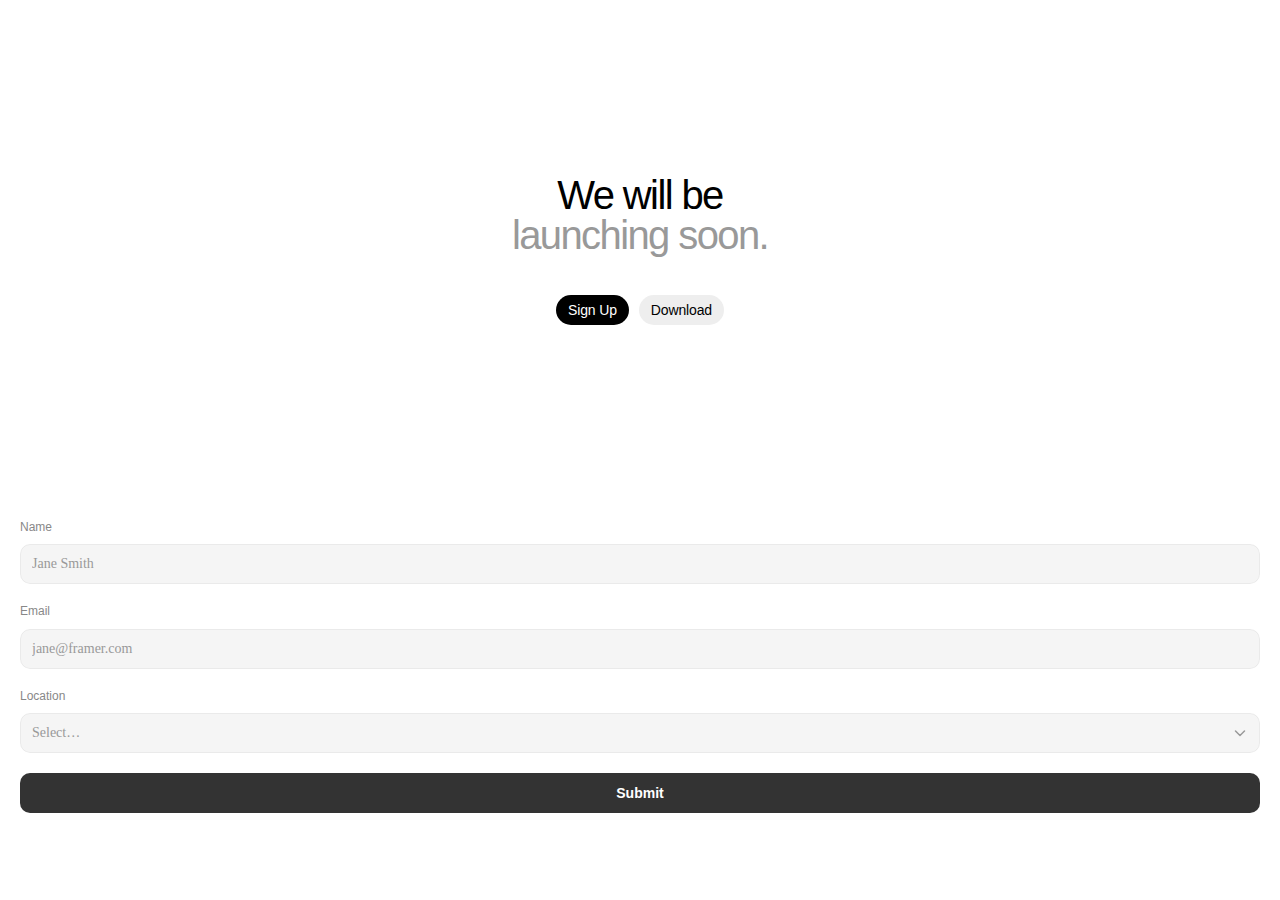
<file: index.html>
<!doctype html>
<!-- ✨ Built with Framer • https://www.framer.com/ -->
<html dir="ltr">
<head>
    <meta charset="utf-8">
    
    
    <script>try{if(localStorage.get("__framer_force_showing_editorbar_since")){const n=document.createElement("link");n.rel = "modulepreload";n.href="https://framer.com/edit/init.mjs";document.head.appendChild(n)}}catch(e){}</script>
    <!-- Start of headStart -->
    
    <!-- End of headStart -->
    <meta name="viewport" content="width=1200">
    <meta name="generator" content="Framer 569b461">
    <title>My Framer Site</title>
    <meta name="description" content="Made with Framer">
    <meta name="framer-search-index" content="https://framerusercontent.com/sites/61Dm9w0Aew450siW4zFXX0/searchIndex-Yr1o69G5Nvvg.json">
    <link href="https://framerusercontent.com/sites/icons/default-favicon-light.v1.png" rel="icon" media="(prefers-color-scheme: light)">
    <link href="https://framerusercontent.com/sites/icons/default-favicon-dark.v1.png" rel="icon" media="(prefers-color-scheme: dark)">
    <link rel="apple-touch-icon" href="https://framerusercontent.com/sites/icons/default-touch-icon.v3.png">
    <!-- Open Graph / Facebook -->
    <meta property="og:type" content="website">
    <meta property="og:title" content="My Framer Site">
    <meta property="og:description" content="Made with Framer">
    <!-- Twitter -->
    <meta name="twitter:card" content="summary_large_image">
    <meta name="twitter:title" content="My Framer Site">
    <meta name="twitter:description" content="Made with Framer">
    
    <style data-framer-font-css>@font-face { font-family: "Inter Variable"; src: url("https://framerusercontent.com/assets/mYcqTSergLb16PdbJJQMl9ebYm4.woff2"); font-display: swap; font-style: normal; font-weight: 400; unicode-range: U+0460-052F, U+1C80-1C88, U+20B4, U+2DE0-2DFF, U+A640-A69F, U+FE2E-FE2F }
@font-face { font-family: "Inter Variable"; src: url("https://framerusercontent.com/assets/ZRl8AlxwsX1m7xS1eJCiSPbztg.woff2"); font-display: swap; font-style: normal; font-weight: 400; unicode-range: U+0301, U+0400-045F, U+0490-0491, U+04B0-04B1, U+2116 }
@font-face { font-family: "Inter Variable"; src: url("https://framerusercontent.com/assets/nhSQpBRqFmXNUBY2p5SENQ8NplQ.woff2"); font-display: swap; font-style: normal; font-weight: 400; unicode-range: U+1F00-1FFF }
@font-face { font-family: "Inter Variable"; src: url("https://framerusercontent.com/assets/DYHjxG0qXjopUuruoacfl5SA.woff2"); font-display: swap; font-style: normal; font-weight: 400; unicode-range: U+0370-03FF }
@font-face { font-family: "Inter Variable"; src: url("https://framerusercontent.com/assets/s7NH6sl7w4NU984r5hcmo1tPSYo.woff2"); font-display: swap; font-style: normal; font-weight: 400; unicode-range: U+0100-024F, U+0259, U+1E00-1EFF, U+2020, U+20A0-20AB, U+20AD-20CF, U+2113, U+2C60-2C7F, U+A720-A7FF }
@font-face { font-family: "Inter Variable"; src: url("https://framerusercontent.com/assets/7lw0VWkeXrGYJT05oB3DsFy8BaY.woff2"); font-display: swap; font-style: normal; font-weight: 400; unicode-range: U+0000-00FF, U+0131, U+0152-0153, U+02BB-02BC, U+02C6, U+02DA, U+02DC, U+2000-206F, U+2070, U+2074-207E, U+2080-208E, U+20AC, U+2122, U+2191, U+2193, U+2212, U+2215, U+FEFF, U+FFFD }
@font-face { font-family: "Inter Variable"; src: url("https://framerusercontent.com/assets/wx5nfqEgOXnxuFaxB0Mn9OhmcZA.woff2"); font-display: swap; font-style: normal; font-weight: 400; unicode-range: U+0102-0103, U+0110-0111, U+0128-0129, U+0168-0169, U+01A0-01A1, U+01AF-01B0, U+1EA0-1EF9, U+20AB }
@font-face { font-family: "Inter"; src: url("https://framerusercontent.com/assets/5A3Ce6C9YYmCjpQx9M4inSaKU.woff2"); font-display: swap; font-style: normal; font-weight: 500; unicode-range: U+0460-052F, U+1C80-1C88, U+20B4, U+2DE0-2DFF, U+A640-A69F, U+FE2E-FE2F }
@font-face { font-family: "Inter"; src: url("https://framerusercontent.com/assets/Qx95Xyt0Ka3SGhinnbXIGpEIyP4.woff2"); font-display: swap; font-style: normal; font-weight: 500; unicode-range: U+0301, U+0400-045F, U+0490-0491, U+04B0-04B1, U+2116 }
@font-face { font-family: "Inter"; src: url("https://framerusercontent.com/assets/6mJuEAguuIuMog10gGvH5d3cl8.woff2"); font-display: swap; font-style: normal; font-weight: 500; unicode-range: U+1F00-1FFF }
@font-face { font-family: "Inter"; src: url("https://framerusercontent.com/assets/xYYWaj7wCU5zSQH0eXvSaS19wo.woff2"); font-display: swap; font-style: normal; font-weight: 500; unicode-range: U+0370-03FF }
@font-face { font-family: "Inter"; src: url("https://framerusercontent.com/assets/otTaNuNpVK4RbdlT7zDDdKvQBA.woff2"); font-display: swap; font-style: normal; font-weight: 500; unicode-range: U+0100-024F, U+0259, U+1E00-1EFF, U+2020, U+20A0-20AB, U+20AD-20CF, U+2113, U+2C60-2C7F, U+A720-A7FF }
@font-face { font-family: "Inter"; src: url("https://framerusercontent.com/assets/UjlFhCnUjxhNfep4oYBPqnEssyo.woff2"); font-display: swap; font-style: normal; font-weight: 500; unicode-range: U+0000-00FF, U+0131, U+0152-0153, U+02BB-02BC, U+02C6, U+02DA, U+02DC, U+2000-206F, U+2070, U+2074-207E, U+2080-208E, U+20AC, U+2122, U+2191, U+2193, U+2212, U+2215, U+FEFF, U+FFFD }
@font-face { font-family: "Inter"; src: url("https://framerusercontent.com/assets/DolVirEGb34pEXEp8t8FQBSK4.woff2"); font-display: swap; font-style: normal; font-weight: 500; unicode-range: U+0102-0103, U+0110-0111, U+0128-0129, U+0168-0169, U+01A0-01A1, U+01AF-01B0, U+1EA0-1EF9, U+20AB }
@font-face { font-family: "Inter"; src: url("https://framerusercontent.com/assets/5vvr9Vy74if2I6bQbJvbw7SY1pQ.woff2"); font-display: swap; font-style: normal; font-weight: 400; unicode-range: U+0460-052F, U+1C80-1C88, U+20B4, U+2DE0-2DFF, U+A640-A69F, U+FE2E-FE2F }
@font-face { font-family: "Inter"; src: url("https://framerusercontent.com/assets/EOr0mi4hNtlgWNn9if640EZzXCo.woff2"); font-display: swap; font-style: normal; font-weight: 400; unicode-range: U+0301, U+0400-045F, U+0490-0491, U+04B0-04B1, U+2116 }
@font-face { font-family: "Inter"; src: url("https://framerusercontent.com/assets/Y9k9QrlZAqio88Klkmbd8VoMQc.woff2"); font-display: swap; font-style: normal; font-weight: 400; unicode-range: U+1F00-1FFF }
@font-face { font-family: "Inter"; src: url("https://framerusercontent.com/assets/OYrD2tBIBPvoJXiIHnLoOXnY9M.woff2"); font-display: swap; font-style: normal; font-weight: 400; unicode-range: U+0370-03FF }
@font-face { font-family: "Inter"; src: url("https://framerusercontent.com/assets/JeYwfuaPfZHQhEG8U5gtPDZ7WQ.woff2"); font-display: swap; font-style: normal; font-weight: 400; unicode-range: U+0100-024F, U+0259, U+1E00-1EFF, U+2020, U+20A0-20AB, U+20AD-20CF, U+2113, U+2C60-2C7F, U+A720-A7FF }
@font-face { font-family: "Inter"; src: url("https://framerusercontent.com/assets/GrgcKwrN6d3Uz8EwcLHZxwEfC4.woff2"); font-display: swap; font-style: normal; font-weight: 400; unicode-range: U+0000-00FF, U+0131, U+0152-0153, U+02BB-02BC, U+02C6, U+02DA, U+02DC, U+2000-206F, U+2070, U+2074-207E, U+2080-208E, U+20AC, U+2122, U+2191, U+2193, U+2212, U+2215, U+FEFF, U+FFFD }
@font-face { font-family: "Inter"; src: url("https://framerusercontent.com/assets/b6Y37FthZeALduNqHicBT6FutY.woff2"); font-display: swap; font-style: normal; font-weight: 400; unicode-range: U+0102-0103, U+0110-0111, U+0128-0129, U+0168-0169, U+01A0-01A1, U+01AF-01B0, U+1EA0-1EF9, U+20AB }
@font-face { font-family: "Inter"; src: url("https://app.framerstatic.com/Inter-SemiBold.cyrillic-ext-C7KWUKA7.woff2"); font-display: swap; font-style: normal; font-weight: 600; unicode-range: U+0460-052F, U+1C80-1C88, U+20B4, U+2DE0-2DFF, U+A640-A69F, U+FE2E-FE2F }
@font-face { font-family: "Inter"; src: url("https://app.framerstatic.com/Inter-SemiBold.cyrillic-JWV7SOZ6.woff2"); font-display: swap; font-style: normal; font-weight: 600; unicode-range: U+0301, U+0400-045F, U+0490-0491, U+04B0-04B1, U+2116 }
@font-face { font-family: "Inter"; src: url("https://app.framerstatic.com/Inter-SemiBold.greek-ext-FBKSFTSU.woff2"); font-display: swap; font-style: normal; font-weight: 600; unicode-range: U+1F00-1FFF }
@font-face { font-family: "Inter"; src: url("https://app.framerstatic.com/Inter-SemiBold.greek-EQ3PSENU.woff2"); font-display: swap; font-style: normal; font-weight: 600; unicode-range: U+0370-03FF }
@font-face { font-family: "Inter"; src: url("https://app.framerstatic.com/Inter-SemiBold.latin-ext-ULRSO3ZR.woff2"); font-display: swap; font-style: normal; font-weight: 600; unicode-range: U+0100-024F, U+0259, U+1E00-1EFF, U+2020, U+20A0-20AB, U+20AD-20CF, U+2113, U+2C60-2C7F, U+A720-A7FF }
@font-face { font-family: "Inter"; src: url("https://app.framerstatic.com/Inter-SemiBold.latin-RDYY2AG2.woff2"); font-display: swap; font-style: normal; font-weight: 600; unicode-range: U+0000-00FF, U+0131, U+0152-0153, U+02BB-02BC, U+02C6, U+02DA, U+02DC, U+2000-206F, U+2074, U+20AC, U+2122, U+2191, U+2193, U+2212, U+2215, U+FEFF, U+FFFD }
@font-face { font-family: "Inter"; src: url("https://app.framerstatic.com/Inter-SemiBold.vietnamese-ESQNSEQ3.woff2"); font-display: swap; font-style: normal; font-weight: 600; unicode-range: U+0102-0103, U+0110-0111, U+0128-0129, U+0168-0169, U+01A0-01A1, U+01AF-01B0, U+1EA0-1EF9, U+20AB }
@font-face { font-family: "Inter Variable Placeholder"; src: local("Arial"); ascent-override: 89.79%; descent-override: 22.36%; line-gap-override: 0.00%; size-adjust: 107.89% }
@font-face { font-family: "Inter Placeholder"; src: local("Arial"); ascent-override: 89.79%; descent-override: 22.36%; line-gap-override: 0.00%; size-adjust: 107.89% }</style>
    
    <meta name="robots" content="max-image-preview:large"><link rel="canonical" href="https://positive-feel-860394.framer.app/"><meta property="og:url" content="https://positive-feel-860394.framer.app/"><style data-framer-css-ssr-minified data-framer-components="framer-lib-cursors-host framer-gazKt framer-lib-form-plain-text-input framer-lib-form-select framer-KGu8n">html,body,#main{box-sizing:border-box;margin:0;padding:0}:root{-webkit-font-smoothing:antialiased;-moz-osx-font-smoothing:grayscale}*{box-sizing:border-box;-webkit-font-smoothing:inherit}h1,h2,h3,h4,h5,h6,p,figure{margin:0}body,input,textarea,select,button{font-family:sans-serif;font-size:12px}@supports (z-index:calc(infinity)){#__framer-badge-container{--infinity:infinity}}#__framer-badge-container{pointer-events:none;width:100%;z-index:calc(var(--infinity,2147480000));justify-content:flex-end;padding:20px;display:flex;position:fixed;bottom:0}body{--framer-will-change-override:none}@supports (background:-webkit-named-image(i)) and (not (grid-template-rows:subgrid)){body{--framer-will-change-override:transform}}body{--framer-will-change-filter-override:none}@supports (background:-webkit-named-image(i)) and (not (position-area:top right)){body{--framer-will-change-filter-override:filter}}[data-framer-component-type]{position:absolute}[data-framer-component-type=Text]{cursor:inherit}[data-framer-component-text-autosized] *{white-space:pre}[data-framer-component-type=Text]>*{text-align:var(--framer-text-alignment,start)}[data-framer-component-type=Text] span span,[data-framer-component-type=Text] p span,[data-framer-component-type=Text] h1 span,[data-framer-component-type=Text] h2 span,[data-framer-component-type=Text] h3 span,[data-framer-component-type=Text] h4 span,[data-framer-component-type=Text] h5 span,[data-framer-component-type=Text] h6 span{display:block}[data-framer-component-type=Text] span span span,[data-framer-component-type=Text] p span span,[data-framer-component-type=Text] h1 span span,[data-framer-component-type=Text] h2 span span,[data-framer-component-type=Text] h3 span span,[data-framer-component-type=Text] h4 span span,[data-framer-component-type=Text] h5 span span,[data-framer-component-type=Text] h6 span span{display:unset}[data-framer-component-type=Text] div div span,[data-framer-component-type=Text] a div span,[data-framer-component-type=Text] span span span,[data-framer-component-type=Text] p span span,[data-framer-component-type=Text] h1 span span,[data-framer-component-type=Text] h2 span span,[data-framer-component-type=Text] h3 span span,[data-framer-component-type=Text] h4 span span,[data-framer-component-type=Text] h5 span span,[data-framer-component-type=Text] h6 span span,[data-framer-component-type=Text] a{font-family:var(--font-family);font-style:var(--font-style);font-weight:min(calc(var(--framer-font-weight-increase,0) + var(--font-weight,400)),900);color:var(--text-color);letter-spacing:var(--letter-spacing);font-size:var(--font-size);text-transform:var(--text-transform);--text-decoration:var(--framer-text-decoration-style,solid)var(--framer-text-decoration,none)var(--framer-text-decoration-color,currentcolor)var(--framer-text-decoration-thickness,auto);--text-decoration-skip-ink:var(--framer-text-decoration-skip-ink);--text-underline-offset:var(--framer-text-decoration-offset);line-height:var(--line-height);--font-family:var(--framer-font-family);--font-style:var(--framer-font-style);--font-weight:var(--framer-font-weight);--text-color:var(--framer-text-color);--letter-spacing:var(--framer-letter-spacing);--font-size:var(--framer-font-size);--text-transform:var(--framer-text-transform);--line-height:var(--framer-line-height)}[data-framer-component-type=Text] a,[data-framer-component-type=Text] a div span,[data-framer-component-type=Text] a span span span,[data-framer-component-type=Text] a p span span,[data-framer-component-type=Text] a h1 span span,[data-framer-component-type=Text] a h2 span span,[data-framer-component-type=Text] a h3 span span,[data-framer-component-type=Text] a h4 span span,[data-framer-component-type=Text] a h5 span span,[data-framer-component-type=Text] a h6 span span{--font-family:var(--framer-link-font-family,var(--framer-font-family));--font-style:var(--framer-link-font-style,var(--framer-font-style));--font-weight:var(--framer-link-font-weight,var(--framer-font-weight));--text-color:var(--framer-link-text-color,var(--framer-text-color));--font-size:var(--framer-link-font-size,var(--framer-font-size));--text-transform:var(--framer-link-text-transform,var(--framer-text-transform));--text-decoration:var(--framer-link-text-decoration-style,var(--framer-text-decoration-style,solid))var(--framer-link-text-decoration,var(--framer-text-decoration,none))var(--framer-link-text-decoration-color,var(--framer-text-decoration-color,currentcolor))var(--framer-link-text-decoration-thickness,var(--framer-text-decoration-thickness,auto));--text-decoration-skip-ink:var(--framer-link-text-decoration-skip-ink,var(--framer-text-decoration-skip-ink));--text-underline-offset:var(--framer-link-text-decoration-offset,var(--framer-text-decoration-offset))}[data-framer-component-type=Text] a:hover,[data-framer-component-type=Text] a div span:hover,[data-framer-component-type=Text] a span span span:hover,[data-framer-component-type=Text] a p span span:hover,[data-framer-component-type=Text] a h1 span span:hover,[data-framer-component-type=Text] a h2 span span:hover,[data-framer-component-type=Text] a h3 span span:hover,[data-framer-component-type=Text] a h4 span span:hover,[data-framer-component-type=Text] a h5 span span:hover,[data-framer-component-type=Text] a h6 span span:hover{--font-family:var(--framer-link-hover-font-family,var(--framer-link-font-family,var(--framer-font-family)));--font-style:var(--framer-link-hover-font-style,var(--framer-link-font-style,var(--framer-font-style)));--font-weight:var(--framer-link-hover-font-weight,var(--framer-link-font-weight,var(--framer-font-weight)));--text-color:var(--framer-link-hover-text-color,var(--framer-link-text-color,var(--framer-text-color)));--font-size:var(--framer-link-hover-font-size,var(--framer-link-font-size,var(--framer-font-size)));--text-transform:var(--framer-link-hover-text-transform,var(--framer-link-text-transform,var(--framer-text-transform)));--text-decoration:var(--framer-link-hover-text-decoration-style,var(--framer-link-text-decoration-style,var(--framer-text-decoration-style,solid)))var(--framer-link-hover-text-decoration,var(--framer-link-text-decoration,var(--framer-text-decoration,none)))var(--framer-link-hover-text-decoration-color,var(--framer-link-text-decoration-color,var(--framer-text-decoration-color,currentcolor)))var(--framer-link-hover-text-decoration-thickness,var(--framer-link-text-decoration-thickness,var(--framer-text-decoration-thickness,auto)));--text-decoration-skip-ink:var(--framer-link-hover-text-decoration-skip-ink,var(--framer-link-text-decoration-skip-ink,var(--framer-text-decoration-skip-ink)));--text-underline-offset:var(--framer-link-hover-text-decoration-offset,var(--framer-link-text-decoration-offset,var(--framer-text-decoration-offset)))}[data-framer-component-type=Text].isCurrent a,[data-framer-component-type=Text].isCurrent a div span,[data-framer-component-type=Text].isCurrent a span span span,[data-framer-component-type=Text].isCurrent a p span span,[data-framer-component-type=Text].isCurrent a h1 span span,[data-framer-component-type=Text].isCurrent a h2 span span,[data-framer-component-type=Text].isCurrent a h3 span span,[data-framer-component-type=Text].isCurrent a h4 span span,[data-framer-component-type=Text].isCurrent a h5 span span,[data-framer-component-type=Text].isCurrent a h6 span span{--font-family:var(--framer-link-current-font-family,var(--framer-link-font-family,var(--framer-font-family)));--font-style:var(--framer-link-current-font-style,var(--framer-link-font-style,var(--framer-font-style)));--font-weight:var(--framer-link-current-font-weight,var(--framer-link-font-weight,var(--framer-font-weight)));--text-color:var(--framer-link-current-text-color,var(--framer-link-text-color,var(--framer-text-color)));--font-size:var(--framer-link-current-font-size,var(--framer-link-font-size,var(--framer-font-size)));--text-transform:var(--framer-link-current-text-transform,var(--framer-link-text-transform,var(--framer-text-transform)));--text-decoration:var(--framer-link-current-text-decoration-style,var(--framer-link-text-decoration-style,var(--framer-text-decoration-style,solid)))var(--framer-link-current-text-decoration,var(--framer-link-text-decoration,var(--framer-text-decoration,none)))var(--framer-link-current-text-decoration-color,var(--framer-link-text-decoration-color,var(--framer-text-decoration-color,currentcolor)))var(--framer-link-current-text-decoration-thickness,var(--framer-link-text-decoration-thickness,var(--framer-text-decoration-thickness,auto)));--text-decoration-skip-ink:var(--framer-link-current-text-decoration-skip-ink,var(--framer-link-text-decoration-skip-ink,var(--framer-text-decoration-skip-ink)));--text-underline-offset:var(--framer-link-current-text-decoration-offset,var(--framer-link-text-decoration-offset,var(--framer-text-decoration-offset)))}[data-framer-component-type=RichTextContainer]{outline:none;flex-direction:column;flex-shrink:0;justify-content:flex-start;display:flex}p.framer-text,div.framer-text,figure.framer-text,h1.framer-text,h2.framer-text,h3.framer-text,h4.framer-text,h5.framer-text,h6.framer-text,ol.framer-text,ul.framer-text{margin:0;padding:0}p.framer-text,div.framer-text,h1.framer-text,h2.framer-text,h3.framer-text,h4.framer-text,h5.framer-text,h6.framer-text,li.framer-text,ol.framer-text,ul.framer-text,mark.framer-text,span.framer-text:not([data-text-fill]){font-family:var(--framer-blockquote-font-family,var(--framer-font-family,Inter,Inter Placeholder,sans-serif));font-style:var(--framer-blockquote-font-style,var(--framer-font-style,normal));font-weight:var(--framer-blockquote-font-weight,var(--framer-font-weight,400));color:var(--framer-blockquote-text-color,var(--framer-text-color,#000));font-size:calc(var(--framer-blockquote-font-size,var(--framer-font-size,16px))*var(--framer-font-size-scale,1));letter-spacing:var(--framer-blockquote-letter-spacing,var(--framer-letter-spacing,0));text-transform:var(--framer-blockquote-text-transform,var(--framer-text-transform,none));-webkit-text-decoration-line:var(--framer-blockquote-text-decoration,var(--framer-text-decoration,initial));text-decoration-line:var(--framer-blockquote-text-decoration,var(--framer-text-decoration,initial));-webkit-text-decoration-style:var(--framer-blockquote-text-decoration-style,var(--framer-text-decoration-style,initial));text-decoration-style:var(--framer-blockquote-text-decoration-style,var(--framer-text-decoration-style,initial));-webkit-text-decoration-color:var(--framer-blockquote-text-decoration-color,var(--framer-text-decoration-color,initial));text-decoration-color:var(--framer-blockquote-text-decoration-color,var(--framer-text-decoration-color,initial));text-decoration-thickness:var(--framer-blockquote-text-decoration-thickness,var(--framer-text-decoration-thickness,initial));text-decoration-skip-ink:var(--framer-blockquote-text-decoration-skip-ink,var(--framer-text-decoration-skip-ink,initial));text-underline-offset:var(--framer-blockquote-text-decoration-offset,var(--framer-text-decoration-offset,initial));line-height:var(--framer-blockquote-line-height,var(--framer-line-height,1.2em));text-align:var(--framer-blockquote-text-alignment,var(--framer-text-alignment,start));-webkit-text-stroke-width:var(--framer-text-stroke-width,initial);-webkit-text-stroke-color:var(--framer-text-stroke-color,initial);-moz-font-feature-settings:var(--framer-font-open-type-features,initial);-webkit-font-feature-settings:var(--framer-font-open-type-features,initial);font-feature-settings:var(--framer-font-open-type-features,initial);font-variation-settings:var(--framer-font-variation-axes,normal);text-wrap:var(--framer-text-wrap-override,var(--framer-text-wrap))}mark.framer-text,p.framer-text,div.framer-text,h1.framer-text,h2.framer-text,h3.framer-text,h4.framer-text,h5.framer-text,h6.framer-text,li.framer-text,ol.framer-text,ul.framer-text{background-color:var(--framer-blockquote-text-background-color,var(--framer-text-background-color,initial));border-radius:var(--framer-blockquote-text-background-radius,var(--framer-text-background-radius,initial));padding:var(--framer-blockquote-text-background-padding,var(--framer-text-background-padding,initial))}@supports not (color:color(display-p3 1 1 1)){p.framer-text,div.framer-text,h1.framer-text,h2.framer-text,h3.framer-text,h4.framer-text,h5.framer-text,h6.framer-text,li.framer-text,ol.framer-text,ul.framer-text,span.framer-text:not([data-text-fill]){color:var(--framer-blockquote-text-color-rgb,var(--framer-blockquote-text-color,var(--framer-text-color-rgb,var(--framer-text-color,#000))));-webkit-text-stroke-color:var(--framer-text-stroke-color-rgb,var(--framer-text-stroke-color,initial))}mark.framer-text{background-color:var(--framer-blockquote-text-background-color-rgb,var(--framer-blockquote-text-background-color,var(--framer-text-background-color-rgb,var(--framer-text-background-color,initial))))}}.framer-fit-text .framer-text{white-space:nowrap;white-space-collapse:preserve}strong.framer-text{font-family:var(--framer-blockquote-font-family-bold,var(--framer-font-family-bold));font-style:var(--framer-blockquote-font-style-bold,var(--framer-font-style-bold));font-weight:var(--framer-blockquote-font-weight-bold,var(--framer-font-weight-bold,bolder));font-variation-settings:var(--framer-blockquote-font-variation-axes-bold,var(--framer-font-variation-axes-bold))}em.framer-text{font-family:var(--framer-blockquote-font-family-italic,var(--framer-font-family-italic));font-style:var(--framer-blockquote-font-style-italic,var(--framer-font-style-italic,italic));font-weight:var(--framer-blockquote-font-weight-italic,var(--framer-font-weight-italic));font-variation-settings:var(--framer-blockquote-font-variation-axes-italic,var(--framer-font-variation-axes-italic))}em.framer-text>strong.framer-text{font-family:var(--framer-blockquote-font-family-bold-italic,var(--framer-font-family-bold-italic));font-style:var(--framer-blockquote-font-style-bold-italic,var(--framer-font-style-bold-italic,italic));font-weight:var(--framer-blockquote-font-weight-bold-italic,var(--framer-font-weight-bold-italic,bolder));font-variation-settings:var(--framer-blockquote-font-variation-axes-bold-italic,var(--framer-font-variation-axes-bold-italic))}p.framer-text:not(:first-child),div.framer-text:not(:first-child),h1.framer-text:not(:first-child),h2.framer-text:not(:first-child),h3.framer-text:not(:first-child),h4.framer-text:not(:first-child),h5.framer-text:not(:first-child),h6.framer-text:not(:first-child),ol.framer-text:not(:first-child),ul.framer-text:not(:first-child),blockquote.framer-text:not(:first-child),table.framer-text:not(:first-child),figure.framer-text:not(:first-child),.framer-image.framer-text:not(:first-child){margin-top:var(--framer-blockquote-paragraph-spacing,var(--framer-paragraph-spacing,0))}li.framer-text>ul.framer-text:nth-child(2),li.framer-text>ol.framer-text:nth-child(2){margin-top:0}.framer-text[data-text-fill]{-webkit-text-fill-color:transparent;padding:max(0em,calc(calc(1.3em - var(--framer-blockquote-line-height,var(--framer-line-height,1.3em)))/2));margin:min(0em,calc(calc(1.3em - var(--framer-blockquote-line-height,var(--framer-line-height,1.3em)))/-2));-webkit-background-clip:text;background-clip:text;display:inline-block}code.framer-text,code.framer-text span.framer-text:not([data-text-fill]){font-family:var(--framer-code-font-family,var(--framer-font-family,Inter,Inter Placeholder,sans-serif));font-style:var(--framer-blockquote-font-style,var(--framer-code-font-style,var(--framer-font-style,normal)));font-weight:var(--framer-blockquote-font-weight,var(--framer-code-font-weight,var(--framer-font-weight,400)));color:var(--framer-blockquote-text-color,var(--framer-code-text-color,var(--framer-text-color,#000)));font-size:calc(var(--framer-blockquote-font-size,var(--framer-font-size,16px))*var(--framer-font-size-scale,1));letter-spacing:var(--framer-blockquote-letter-spacing,var(--framer-letter-spacing,0));line-height:var(--framer-blockquote-line-height,var(--framer-line-height,1.2em))}@supports not (color:color(display-p3 1 1 1)){code.framer-text,code.framer-text span.framer-text:not([data-text-fill]){color:var(--framer-blockquote-text-color-rgb,var(--framer-blockquote-text-color,var(--framer-code-text-color-rgb,var(--framer-code-text-color,var(--framer-text-color-rgb,var(--framer-text-color,#000))))))}}blockquote.framer-text{unicode-bidi:initial;margin-block-start:initial;margin-block-end:initial;margin-inline-start:initial;margin-inline-end:initial}a.framer-text,a.framer-text span.framer-text:not([data-text-fill]),span.framer-text[data-nested-link],span.framer-text[data-nested-link] span.framer-text:not([data-text-fill]){color:inherit;font-family:var(--framer-blockquote-font-family,var(--framer-link-font-family,var(--framer-font-family,Inter,Inter Placeholder,sans-serif)));font-style:var(--framer-blockquote-font-style,var(--framer-link-font-style,var(--framer-font-style,normal)));font-weight:var(--framer-blockquote-font-weight,var(--framer-link-font-weight,var(--framer-font-weight,400)));font-size:calc(var(--framer-blockquote-font-size,var(--framer-font-size,16px))*var(--framer-font-size-scale,1));text-transform:var(--framer-blockquote-text-transform,var(--framer-link-text-transform,var(--framer-text-transform,none)));cursor:var(--framer-custom-cursors,pointer);background-color:initial;border-radius:var(--framer-link-text-background-radius,initial);padding:var(--framer-link-text-background-padding,initial)}a.framer-text,span.framer-text[data-nested-link]{color:var(--framer-blockquote-text-color,var(--framer-link-text-color,var(--framer-text-color,#000)));-webkit-text-decoration-line:var(--framer-blockquote-text-decoration,var(--framer-link-text-decoration,var(--framer-text-decoration,initial)));text-decoration-line:var(--framer-blockquote-text-decoration,var(--framer-link-text-decoration,var(--framer-text-decoration,initial)));-webkit-text-decoration-style:var(--framer-blockquote-text-decoration-style,var(--framer-link-text-decoration-style,var(--framer-text-decoration-style,initial)));text-decoration-style:var(--framer-blockquote-text-decoration-style,var(--framer-link-text-decoration-style,var(--framer-text-decoration-style,initial)));-webkit-text-decoration-color:var(--framer-blockquote-text-decoration-color,var(--framer-link-text-decoration-color,var(--framer-text-decoration-color,initial)));text-decoration-color:var(--framer-blockquote-text-decoration-color,var(--framer-link-text-decoration-color,var(--framer-text-decoration-color,initial)));text-decoration-thickness:var(--framer-blockquote-text-decoration-thickness,var(--framer-link-text-decoration-thickness,var(--framer-text-decoration-thickness,initial)));text-decoration-skip-ink:var(--framer-blockquote-text-decoration-skip-ink,var(--framer-link-text-decoration-skip-ink,var(--framer-text-decoration-skip-ink,initial)));text-underline-offset:var(--framer-blockquote-text-decoration-offset,var(--framer-link-text-decoration-offset,var(--framer-text-decoration-offset,initial)));background-color:var(--framer-link-text-background-color,initial)}@supports not (color:color(display-p3 1 1 1)){a.framer-text,span.framer-text[data-nested-link]{color:var(--framer-blockquote-text-color-rgb,var(--framer-blockquote-text-color,var(--framer-link-text-color-rgb,var(--framer-link-text-color,var(--framer-text-color-rgb,var(--framer-text-color,#000))))));background-color:var(--framer-link-text-background-color-rgb,var(--framer-link-text-background-color,initial));-webkit-text-decoration-color:var(--framer-link-text-decoration-color-rgb,var(--framer-link-text-decoration-color,var(--framer-text-decoration-color-rgb,var(--framer-text-decoration-color,currentcolor))));text-decoration-color:var(--framer-link-text-decoration-color-rgb,var(--framer-link-text-decoration-color,var(--framer-text-decoration-color-rgb,var(--framer-text-decoration-color,currentcolor))))}}code.framer-text a.framer-text,code.framer-text a.framer-text span.framer-text:not([data-text-fill]),code.framer-text span.framer-text[data-nested-link],code.framer-text span.framer-text[data-nested-link] span.framer-text:not([data-text-fill]){font-family:var(--framer-code-font-family,var(--framer-font-family,Inter,Inter Placeholder,sans-serif));font-style:var(--framer-blockquote-font-style,var(--framer-code-font-style,var(--framer-font-style,normal)));font-weight:var(--framer-blockquote-font-weight,var(--framer-code-font-weight,var(--framer-font-weight,400)));color:inherit;font-size:calc(var(--framer-blockquote-font-size,var(--framer-font-size,16px))*var(--framer-font-size-scale,1))}code.framer-text a.framer-text,code.framer-text span.framer-text[data-nested-link]{color:var(--framer-blockquote-text-color,var(--framer-link-text-color,var(--framer-code-text-color,var(--framer-text-color,#000))))}@supports not (color:color(display-p3 1 1 1)){code.framer-text a.framer-text,code.framer-text a.framer-text span.framer-text:not([data-text-fill]),code.framer-text span.framer-text[data-nested-link],code.framer-text span.framer-text[data-nested-link] span.framer-text:not([data-text-fill]){color:var(--framer-blockquote-text-color-rgb,var(--framer-blockquote-text-color,var(--framer-link-text-color-rgb,var(--framer-link-text-color,var(--framer-code-text-color-rgb,var(--framer-code-text-color,var(--framer-text-color-rgb,var(--framer-text-color,#000))))))))}}a.framer-text:hover,a.framer-text:hover span.framer-text:not([data-text-fill]),span.framer-text[data-nested-link]:hover,span.framer-text[data-nested-link]:hover span.framer-text:not([data-text-fill]){font-family:var(--framer-link-hover-font-family,var(--framer-blockquote-font-family,var(--framer-link-font-family,var(--framer-font-family,Inter,Inter Placeholder,sans-serif))));font-style:var(--framer-link-hover-font-style,var(--framer-blockquote-font-style,var(--framer-link-font-style,var(--framer-font-style,normal))));font-weight:var(--framer-link-hover-font-weight,var(--framer-blockquote-font-weight,var(--framer-link-font-weight,var(--framer-font-weight,400))));font-size:calc(var(--framer-link-hover-font-size,var(--framer-blockquote-font-size,var(--framer-font-size,16px)))*var(--framer-font-size-scale,1));text-transform:var(--framer-link-hover-text-transform,var(--framer-blockquote-text-transform,var(--framer-link-text-transform,var(--framer-text-transform,none))));border-radius:var(--framer-link-hover-text-background-radius,var(--framer-link-text-background-radius,var(--framer-text-background-radius,initial)));padding:var(--framer-link-hover-text-background-padding,var(--framer-link-text-background-padding,var(--framer-text-background-padding,initial)))}a.framer-text:hover,span.framer-text[data-nested-link]:hover{color:var(--framer-link-hover-text-color,var(--framer-blockquote-text-color,var(--framer-link-text-color,var(--framer-text-color,#000))));-webkit-text-decoration-line:var(--framer-link-hover-text-decoration,var(--framer-blockquote-text-decoration,var(--framer-link-text-decoration,var(--framer-text-decoration,initial))));text-decoration-line:var(--framer-link-hover-text-decoration,var(--framer-blockquote-text-decoration,var(--framer-link-text-decoration,var(--framer-text-decoration,initial))));-webkit-text-decoration-style:var(--framer-link-hover-text-decoration-style,var(--framer-blockquote-text-decoration-style,var(--framer-link-text-decoration-style,var(--framer-text-decoration-style,initial))));text-decoration-style:var(--framer-link-hover-text-decoration-style,var(--framer-blockquote-text-decoration-style,var(--framer-link-text-decoration-style,var(--framer-text-decoration-style,initial))));-webkit-text-decoration-color:var(--framer-link-hover-text-decoration-color,var(--framer-blockquote-text-decoration-color,var(--framer-link-text-decoration-color,var(--framer-text-decoration-color,initial))));text-decoration-color:var(--framer-link-hover-text-decoration-color,var(--framer-blockquote-text-decoration-color,var(--framer-link-text-decoration-color,var(--framer-text-decoration-color,initial))));text-decoration-thickness:var(--framer-link-hover-text-decoration-thickness,var(--framer-blockquote-text-decoration-thickness,var(--framer-link-text-decoration-thickness,var(--framer-text-decoration-thickness,initial))));text-decoration-skip-ink:var(--framer-link-hover-text-decoration-skip-ink,var(--framer-blockquote-text-decoration-skip-ink,var(--framer-link-text-decoration-skip-ink,var(--framer-text-decoration-skip-ink,initial))));text-underline-offset:var(--framer-link-hover-text-decoration-offset,var(--framer-blockquote-text-decoration-offset,var(--framer-link-text-decoration-offset,var(--framer-text-decoration-offset,initial))));background-color:var(--framer-link-hover-text-background-color,var(--framer-link-text-background-color,var(--framer-text-background-color,initial)))}@supports not (color:color(display-p3 1 1 1)){a.framer-text:hover,span.framer-text[data-nested-link]:hover{color:var(--framer-link-hover-text-color-rgb,var(--framer-link-hover-text-color,var(--framer-blockquote-text-color-rgb,var(--framer-blockquote-text-color,var(--framer-link-text-color-rgb,var(--framer-link-text-color,var(--framer-text-color-rgb,var(--framer-text-color,#000))))))));background-color:var(--framer-link-hover-text-background-color-rgb,var(--framer-link-hover-text-background-color,var(--framer-link-text-background-color-rgb,var(--framer-link-text-background-color,var(--framer-text-background-color-rgb,var(--framer-text-background-color,initial))))));-webkit-text-decoration-color:var(--framer-link-hover-text-decoration-color-rgb,var(--framer-link-hover-text-decoration-color,var(--framer-link-text-decoration-color-rgb,var(--framer-link-text-decoration-color,var(--framer-text-decoration-color-rgb,var(--framer-text-decoration-color,currentcolor))))));text-decoration-color:var(--framer-link-hover-text-decoration-color-rgb,var(--framer-link-hover-text-decoration-color,var(--framer-link-text-decoration-color-rgb,var(--framer-link-text-decoration-color,var(--framer-text-decoration-color-rgb,var(--framer-text-decoration-color,currentcolor))))))}}code.framer-text a.framer-text:hover,code.framer-text span.framer-text[data-nested-link]:hover{color:var(--framer-link-hover-text-color,var(--framer-blockquote-text-color,var(--framer-link-text-color,var(--framer-code-text-color,var(--framer-text-color,#000)))))}@supports not (color:color(display-p3 1 1 1)){code.framer-text a.framer-text:hover,code.framer-text span.framer-text[data-nested-link]:hover{color:var(--framer-link-hover-text-color-rgb,var(--framer-link-hover-text-color,var(--framer-blockquote-text-color-rgb,var(--framer-blockquote-text-color,var(--framer-link-text-color-rgb,var(--framer-link-text-color,var(--framer-code-text-color-rgb,var(--framer-code-text-color,var(--framer-text-color-rgb,var(--framer-text-color,#000))))))))))}}a.framer-text[data-framer-page-link-current],a.framer-text[data-framer-page-link-current] span.framer-text:not([data-text-fill]),span.framer-text[data-framer-page-link-current],span.framer-text[data-framer-page-link-current] span.framer-text:not([data-text-fill]){font-family:var(--framer-link-current-font-family,var(--framer-link-font-family,var(--framer-font-family,Inter,Inter Placeholder,sans-serif)));font-style:var(--framer-link-current-font-style,var(--framer-link-font-style,var(--framer-font-style,normal)));font-weight:var(--framer-link-current-font-weight,var(--framer-link-font-weight,var(--framer-font-weight,400)));font-size:calc(var(--framer-link-current-font-size,var(--framer-link-font-size,var(--framer-font-size,16px)))*var(--framer-font-size-scale,1));text-transform:var(--framer-link-current-text-transform,var(--framer-link-text-transform,var(--framer-text-transform,none)));border-radius:var(--framer-link-current-text-background-radius,var(--framer-link-text-background-radius,initial));padding:var(--framer-link-current-text-background-padding,var(--framer-link-text-background-padding,initial))}a.framer-text[data-framer-page-link-current],span.framer-text[data-framer-page-link-current]{color:var(--framer-link-current-text-color,var(--framer-link-text-color,var(--framer-text-color,#000)));-webkit-text-decoration-line:var(--framer-link-current-text-decoration,var(--framer-link-text-decoration,var(--framer-text-decoration,initial)));text-decoration-line:var(--framer-link-current-text-decoration,var(--framer-link-text-decoration,var(--framer-text-decoration,initial)));-webkit-text-decoration-style:var(--framer-link-current-text-decoration-style,var(--framer-link-text-decoration-style,var(--framer-text-decoration-style,initial)));text-decoration-style:var(--framer-link-current-text-decoration-style,var(--framer-link-text-decoration-style,var(--framer-text-decoration-style,initial)));-webkit-text-decoration-color:var(--framer-link-current-text-decoration-color,var(--framer-link-text-decoration-color,var(--framer-text-decoration-color,initial)));text-decoration-color:var(--framer-link-current-text-decoration-color,var(--framer-link-text-decoration-color,var(--framer-text-decoration-color,initial)));text-decoration-thickness:var(--framer-link-current-text-decoration-thickness,var(--framer-link-text-decoration-thickness,var(--framer-text-decoration-thickness,initial)));text-decoration-skip-ink:var(--framer-link-current-text-decoration-skip-ink,var(--framer-link-text-decoration-skip-ink,var(--framer-text-decoration-skip-ink,initial)));text-underline-offset:var(--framer-link-current-text-decoration-offset,var(--framer-link-text-decoration-offset,var(--framer-text-decoration-offset,initial)));background-color:var(--framer-link-current-text-background-color,var(--framer-link-text-background-color,var(--framer-text-background-color,initial)))}@supports not (color:color(display-p3 1 1 1)){a.framer-text[data-framer-page-link-current],span.framer-text[data-framer-page-link-current]{color:var(--framer-link-current-text-color-rgb,var(--framer-link-current-text-color,var(--framer-link-text-color-rgb,var(--framer-link-text-color,var(--framer-text-color-rgb,var(--framer-text-color,#000))))));background-color:var(--framer-link-current-text-background-color-rgb,var(--framer-link-current-text-background-color,var(--framer-link-text-background-color-rgb,var(--framer-link-text-background-color,var(--framer-text-background-color-rgb,var(--framer-text-background-color,initial))))));-webkit-text-decoration-color:var(--framer-link-current-text-decoration-color-rgb,var(--framer-link-current-text-decoration-color,var(--framer-link-text-decoration-color-rgb,var(--framer-link-text-decoration-color,var(--framer-text-decoration-color-rgb,var(--framer-text-decoration-color,currentcolor))))));text-decoration-color:var(--framer-link-current-text-decoration-color-rgb,var(--framer-link-current-text-decoration-color,var(--framer-link-text-decoration-color-rgb,var(--framer-link-text-decoration-color,var(--framer-text-decoration-color-rgb,var(--framer-text-decoration-color,currentcolor))))))}}code.framer-text a.framer-text[data-framer-page-link-current],code.framer-text a.framer-text[data-framer-page-link-current] span.framer-text:not([data-text-fill]),code.framer-text span.framer-text[data-framer-page-link-current],code.framer-text span.framer-text[data-framer-page-link-current] span.framer-text:not([data-text-fill]){font-family:var(--framer-code-font-family,var(--framer-font-family,Inter,Inter Placeholder,sans-serif));font-style:var(--framer-code-font-style,var(--framer-font-style,normal));font-weight:var(--framer-code-font-weight,var(--framer-font-weight,400));color:inherit;font-size:calc(var(--framer-link-current-font-size,var(--framer-link-font-size,var(--framer-font-size,16px)))*var(--framer-font-size-scale,1))}code.framer-text a.framer-text[data-framer-page-link-current],code.framer-text span.framer-text[data-framer-page-link-current]{color:var(--framer-link-current-text-color,var(--framer-link-text-color,var(--framer-code-text-color,var(--framer-text-color,#000))))}@supports not (color:color(display-p3 1 1 1)){code.framer-text a.framer-text[data-framer-page-link-current],code.framer-text a.framer-text[data-framer-page-link-current] span.framer-text:not([data-text-fill]),code.framer-text span.framer-text[data-framer-page-link-current],code.framer-text span.framer-text[data-framer-page-link-current] span.framer-text:not([data-text-fill]){color:var(--framer-link-current-text-color-rgb,var(--framer-link-current-text-color,var(--framer-link-text-color-rgb,var(--framer-link-text-color,var(--framer-code-text-color-rgb,var(--framer-code-text-color,var(--framer-text-color-rgb,var(--framer-text-color,#000))))))));background-color:var(--framer-link-current-text-background-color-rgb,var(--framer-link-current-text-background-color,var(--framer-link-text-background-color-rgb,var(--framer-link-text-background-color,var(--framer-text-background-color-rgb,var(--framer-text-background-color,initial))))))}}a.framer-text[data-framer-page-link-current]:hover,a.framer-text[data-framer-page-link-current]:hover span.framer-text:not([data-text-fill]),span.framer-text[data-framer-page-link-current]:hover,span.framer-text[data-framer-page-link-current]:hover span.framer-text:not([data-text-fill]){color:inherit;font-family:var(--framer-link-hover-font-family,var(--framer-link-current-font-family,var(--framer-link-font-family,var(--framer-font-family,Inter,Inter Placeholder,sans-serif))));font-style:var(--framer-link-hover-font-style,var(--framer-link-current-font-style,var(--framer-link-font-style,var(--framer-font-style,normal))));font-weight:var(--framer-link-hover-font-weight,var(--framer-link-current-font-weight,var(--framer-link-font-weight,var(--framer-font-weight,400))));font-size:calc(var(--framer-link-hover-font-size,var(--framer-link-current-font-size,var(--framer-link-font-size,var(--framer-font-size,16px))))*var(--framer-font-size-scale,1));text-transform:var(--framer-link-hover-text-transform,var(--framer-link-current-text-transform,var(--framer-link-text-transform,var(--framer-text-transform,none))));border-radius:var(--framer-link-hover-text-background-radius,var(--framer-link-current-text-background-radius,var(--framer-link-text-background-radius,initial)));padding:var(--framer-link-hover-text-background-padding,var(--framer-link-current-text-background-padding,var(--framer-link-text-background-padding,initial)))}a.framer-text[data-framer-page-link-current]:hover,span.framer-text[data-framer-page-link-current]:hover{color:var(--framer-link-hover-text-color,var(--framer-link-current-text-color,var(--framer-link-text-color,var(--framer-text-color,#000))));-webkit-text-decoration-line:var(--framer-link-hover-text-decoration,var(--framer-link-current-text-decoration,var(--framer-link-text-decoration,var(--framer-text-decoration,initial))));text-decoration-line:var(--framer-link-hover-text-decoration,var(--framer-link-current-text-decoration,var(--framer-link-text-decoration,var(--framer-text-decoration,initial))));-webkit-text-decoration-style:var(--framer-link-hover-text-decoration-style,var(--framer-link-current-text-decoration-style,var(--framer-link-text-decoration-style,var(--framer-text-decoration-style,initial))));text-decoration-style:var(--framer-link-hover-text-decoration-style,var(--framer-link-current-text-decoration-style,var(--framer-link-text-decoration-style,var(--framer-text-decoration-style,initial))));-webkit-text-decoration-color:var(--framer-link-hover-text-decoration-color,var(--framer-link-current-text-decoration-color,var(--framer-link-text-decoration-color,var(--framer-text-decoration-color,initial))));text-decoration-color:var(--framer-link-hover-text-decoration-color,var(--framer-link-current-text-decoration-color,var(--framer-link-text-decoration-color,var(--framer-text-decoration-color,initial))));text-decoration-thickness:var(--framer-link-hover-text-decoration-thickness,var(--framer-link-current-text-decoration-thickness,var(--framer-link-text-decoration-thickness,var(--framer-text-decoration-thickness,initial))));text-decoration-skip-ink:var(--framer-link-hover-text-decoration-skip-ink,var(--framer-link-current-text-decoration-skip-ink,var(--framer-link-text-decoration-skip-ink,var(--framer-text-decoration-skip-ink,initial))));text-underline-offset:var(--framer-link-hover-text-decoration-offset,var(--framer-link-current-text-decoration-offset,var(--framer-link-text-decoration-offset,var(--framer-text-decoration-offset,initial))));background-color:var(--framer-link-hover-text-background-color,var(--framer-link-current-text-background-color,var(--framer-link-text-background-color,initial)))}@supports not (color:color(display-p3 1 1 1)){a.framer-text[data-framer-page-link-current]:hover,span.framer-text[data-framer-page-link-current]:hover{color:var(--framer-link-hover-text-color-rgb,var(--framer-link-hover-text-color,var(--framer-link-current-text-color-rgb,var(--framer-link-current-text-color,var(--framer-link-text-color-rgb,var(--framer-link-text-color,var(--framer-code-text-color-rgb,var(--framer-code-text-color,var(--framer-text-color-rgb,var(--framer-text-color,#000))))))))));background-color:var(--framer-link-hover-text-background-color-rgb,var(--framer-link-hover-text-background-color,var(--framer-link-current-text-background-color-rgb,var(--framer-link-current-text-background-color,var(--framer-link-text-background-color-rgb,var(--framer-link-text-background-color,initial))))));-webkit-text-decoration-color:var(--framer-link-hover-text-decoration-color-rgb,var(--framer-link-hover-text-decoration-color,var(--framer-link-current-text-decoration-color-rgb,var(--framer-link-current-text-decoration-color,var(--framer-link-text-decoration-color-rgb,var(--framer-link-text-decoration-color,var(--framer-text-decoration-color-rgb,var(--framer-text-decoration-color,currentcolor))))))));text-decoration-color:var(--framer-link-hover-text-decoration-color-rgb,var(--framer-link-hover-text-decoration-color,var(--framer-link-current-text-decoration-color-rgb,var(--framer-link-current-text-decoration-color,var(--framer-link-text-decoration-color-rgb,var(--framer-link-text-decoration-color,var(--framer-text-decoration-color-rgb,var(--framer-text-decoration-color,currentcolor))))))))}}code.framer-text a.framer-text[data-framer-page-link-current]:hover,code.framer-text span.framer-text[data-framer-page-link-current]:hover{color:var(--framer-link-hover-text-color,var(--framer-link-current-text-color,var(--framer-link-text-color,var(--framer-code-text-color,var(--framer-text-color,#000)))))}@supports not (color:color(display-p3 1 1 1)){code.framer-text a.framer-text[data-framer-page-link-current]:hover,code.framer-text a.framer-text[data-framer-page-link-current]:hover span.framer-text:not([data-text-fill]),code.framer-text span.framer-text[data-framer-page-link-current]:hover,code.framer-text span.framer-text[data-framer-page-link-current]:hover span.framer-text:not([data-text-fill]){color:var(--framer-link-hover-text-color-rgb,var(--framer-link-hover-text-color,var(--framer-link-current-text-color-rgb,var(--framer-link-current-text-color,var(--framer-link-text-color-rgb,var(--framer-link-text-color,var(--framer-code-text-color-rgb,var(--framer-code-text-color,var(--framer-text-color-rgb,var(--framer-text-color,#000))))))))));background-color:var(--framer-link-hover-text-background-color-rgb,var(--framer-link-hover-text-background-color,var(--framer-link-current-text-background-color-rgb,var(--framer-link-current-text-background-color,var(--framer-link-text-background-color-rgb,var(--framer-link-text-background-color,initial))))))}}.framer-image.framer-text{max-width:100%;height:auto;display:block}.text-styles-preset-reset.framer-text{--framer-font-family:Inter,Inter Placeholder,sans-serif;--framer-font-style:normal;--framer-font-weight:500;--framer-text-color:#000;--framer-font-size:16px;--framer-letter-spacing:0;--framer-text-transform:none;--framer-text-decoration:none;--framer-text-decoration-style:none;--framer-text-decoration-color:none;--framer-text-decoration-thickness:none;--framer-text-decoration-skip-ink:none;--framer-text-decoration-offset:none;--framer-line-height:1.2em;--framer-text-alignment:start;--framer-font-open-type-features:normal;--framer-text-background-color:initial;--framer-text-background-radius:initial;--framer-text-background-padding:initial}ol.framer-text{--list-style-type:decimal}ul.framer-text,ol.framer-text{padding-inline-start:0;position:relative}li.framer-text{counter-increment:list-item;padding-inline-start:2ch;list-style:none}ol.framer-text>li.framer-text:before{content:counter(list-item,var(--list-style-type))".";font-variant-numeric:tabular-nums;position:absolute;inset-inline-start:0}ol.framer-text>li.framer-text:nth-last-child(n+10),ol.framer-text>li.framer-text:nth-last-child(n+10)~li{padding-inline-start:3ch}ol.framer-text>li.framer-text:nth-last-child(n+100),ol.framer-text>li.framer-text:nth-last-child(n+100)~li{padding-inline-start:4ch}ol.framer-text>li.framer-text:nth-last-child(n+1000),ol.framer-text>li.framer-text:nth-last-child(n+1000)~li{padding-inline-start:5ch}ol.framer-text>li.framer-text:nth-last-child(n+10000),ol.framer-text>li.framer-text:nth-last-child(n+10000)~li{padding-inline-start:6ch}ol.framer-text>li.framer-text:nth-last-child(n+100000),ol.framer-text>li.framer-text:nth-last-child(n+100000)~li{padding-inline-start:7ch}ol.framer-text>li.framer-text:nth-last-child(n+1000000),ol.framer-text>li.framer-text:nth-last-child(n+1000000)~li{padding-inline-start:8ch}ul.framer-text>li.framer-text:before{content:"•";position:absolute;inset-inline-start:0}.framer-table-wrapper{overflow-x:auto}table.framer-text,.framer-table-wrapper table.framer-text{border-collapse:separate;border-spacing:0;table-layout:auto;word-break:normal;width:100%}td.framer-text,th.framer-text{vertical-align:top;min-width:16ch}.framer-text-module[data-width=fill]>:first-child,.framer-text-module:not([data-width=fit])[style*=aspect-ratio]>:first-child{width:100%}@supports not (aspect-ratio:1){.framer-text-module:not([data-width=fit])[style*=aspect-ratio]{position:relative}.framer-text-module:not([data-width=fit])[style*=aspect-ratio]:before{content:"";padding-bottom:calc(100%/calc(var(--aspect-ratio)));display:block}.framer-text-module[data-width=fill]>:first-child,.framer-text-module:not([data-width=fit])[style*=aspect-ratio]>:first-child{height:100%;position:absolute;top:0;left:0}}[data-framer-component-type=DeprecatedRichText]{cursor:inherit}[data-framer-component-type=DeprecatedRichText] .text-styles-preset-reset{--framer-font-family:Inter,Inter Placeholder,sans-serif;--framer-font-style:normal;--framer-font-weight:500;--framer-text-color:#000;--framer-font-size:16px;--framer-letter-spacing:0;--framer-text-transform:none;--framer-text-decoration:none;--framer-line-height:1.2em;--framer-text-alignment:start;--framer-font-open-type-features:normal;--font-variation-settings:normal}[data-framer-component-type=DeprecatedRichText] p,[data-framer-component-type=DeprecatedRichText] div,[data-framer-component-type=DeprecatedRichText] h1,[data-framer-component-type=DeprecatedRichText] h2,[data-framer-component-type=DeprecatedRichText] h3,[data-framer-component-type=DeprecatedRichText] h4,[data-framer-component-type=DeprecatedRichText] h5,[data-framer-component-type=DeprecatedRichText] h6{margin:0;padding:0}[data-framer-component-type=DeprecatedRichText] p,[data-framer-component-type=DeprecatedRichText] div,[data-framer-component-type=DeprecatedRichText] h1,[data-framer-component-type=DeprecatedRichText] h2,[data-framer-component-type=DeprecatedRichText] h3,[data-framer-component-type=DeprecatedRichText] h4,[data-framer-component-type=DeprecatedRichText] h5,[data-framer-component-type=DeprecatedRichText] h6,[data-framer-component-type=DeprecatedRichText] li,[data-framer-component-type=DeprecatedRichText] ol,[data-framer-component-type=DeprecatedRichText] ul,[data-framer-component-type=DeprecatedRichText] span:not([data-text-fill]){font-family:var(--framer-font-family,Inter,Inter Placeholder,sans-serif);font-style:var(--framer-font-style,normal);font-weight:var(--framer-font-weight,400);color:var(--framer-text-color,#000);font-size:var(--framer-font-size,16px);letter-spacing:var(--framer-letter-spacing,0);text-transform:var(--framer-text-transform,none);-webkit-text-decoration:var(--framer-text-decoration,none);text-decoration:var(--framer-text-decoration,none);line-height:var(--framer-line-height,1.2em);text-align:var(--framer-text-alignment,start)}[data-framer-component-type=DeprecatedRichText] p:not(:first-child),[data-framer-component-type=DeprecatedRichText] div:not(:first-child),[data-framer-component-type=DeprecatedRichText] h1:not(:first-child),[data-framer-component-type=DeprecatedRichText] h2:not(:first-child),[data-framer-component-type=DeprecatedRichText] h3:not(:first-child),[data-framer-component-type=DeprecatedRichText] h4:not(:first-child),[data-framer-component-type=DeprecatedRichText] h5:not(:first-child),[data-framer-component-type=DeprecatedRichText] h6:not(:first-child),[data-framer-component-type=DeprecatedRichText] ol:not(:first-child),[data-framer-component-type=DeprecatedRichText] ul:not(:first-child),[data-framer-component-type=DeprecatedRichText] .framer-image:not(:first-child){margin-top:var(--framer-paragraph-spacing,0)}[data-framer-component-type=DeprecatedRichText] span[data-text-fill]{-webkit-text-fill-color:transparent;-webkit-background-clip:text;background-clip:text;display:inline-block}[data-framer-component-type=DeprecatedRichText] a,[data-framer-component-type=DeprecatedRichText] a span:not([data-text-fill]){font-family:var(--framer-link-font-family,var(--framer-font-family,Inter,Inter Placeholder,sans-serif));font-style:var(--framer-link-font-style,var(--framer-font-style,normal));font-weight:var(--framer-link-font-weight,var(--framer-font-weight,400));color:var(--framer-link-text-color,var(--framer-text-color,#000));font-size:var(--framer-link-font-size,var(--framer-font-size,16px));text-transform:var(--framer-link-text-transform,var(--framer-text-transform,none));-webkit-text-decoration:var(--framer-link-text-decoration,var(--framer-text-decoration,none));text-decoration:var(--framer-link-text-decoration,var(--framer-text-decoration,none))}[data-framer-component-type=DeprecatedRichText] a:hover,[data-framer-component-type=DeprecatedRichText] a:hover span:not([data-text-fill]){font-family:var(--framer-link-hover-font-family,var(--framer-link-font-family,var(--framer-font-family,Inter,Inter Placeholder,sans-serif)));font-style:var(--framer-link-hover-font-style,var(--framer-link-font-style,var(--framer-font-style,normal)));font-weight:var(--framer-link-hover-font-weight,var(--framer-link-font-weight,var(--framer-font-weight,400)));color:var(--framer-link-hover-text-color,var(--framer-link-text-color,var(--framer-text-color,#000)));font-size:var(--framer-link-hover-font-size,var(--framer-link-font-size,var(--framer-font-size,16px)));text-transform:var(--framer-link-hover-text-transform,var(--framer-link-text-transform,var(--framer-text-transform,none)));-webkit-text-decoration:var(--framer-link-hover-text-decoration,var(--framer-link-text-decoration,var(--framer-text-decoration,none)));text-decoration:var(--framer-link-hover-text-decoration,var(--framer-link-text-decoration,var(--framer-text-decoration,none)))}[data-framer-component-type=DeprecatedRichText] a[data-framer-page-link-current],[data-framer-component-type=DeprecatedRichText] a[data-framer-page-link-current] span:not([data-text-fill]):not([data-nested-link]){font-family:var(--framer-link-current-font-family,var(--framer-link-font-family,var(--framer-font-family,Inter,Inter Placeholder,sans-serif)));font-style:var(--framer-link-current-font-style,var(--framer-link-font-style,var(--framer-font-style,normal)));font-weight:var(--framer-link-current-font-weight,var(--framer-link-font-weight,var(--framer-font-weight,400)));color:var(--framer-link-current-text-color,var(--framer-link-text-color,var(--framer-text-color,#000)));font-size:var(--framer-link-current-font-size,var(--framer-link-font-size,var(--framer-font-size,16px)));text-transform:var(--framer-link-current-text-transform,var(--framer-link-text-transform,var(--framer-text-transform,none)));-webkit-text-decoration:var(--framer-link-current-text-decoration,var(--framer-link-text-decoration,var(--framer-text-decoration,none)));text-decoration:var(--framer-link-current-text-decoration,var(--framer-link-text-decoration,var(--framer-text-decoration,none)))}[data-framer-component-type=DeprecatedRichText] a[data-framer-page-link-current]:hover,[data-framer-component-type=DeprecatedRichText] a[data-framer-page-link-current]:hover span:not([data-text-fill]):not([data-nested-link]){font-family:var(--framer-link-hover-font-family,var(--framer-link-current-font-family,var(--framer-link-font-family,var(--framer-font-family,Inter,Inter Placeholder,sans-serif))));font-style:var(--framer-link-hover-font-style,var(--framer-link-current-font-style,var(--framer-link-font-style,var(--framer-font-style,normal))));font-weight:var(--framer-link-hover-font-weight,var(--framer-link-current-font-weight,var(--framer-link-font-weight,var(--framer-font-weight,400))));color:var(--framer-link-hover-text-color,var(--framer-link-current-text-color,var(--framer-link-text-color,var(--framer-text-color,#000))));font-size:var(--framer-link-hover-font-size,var(--framer-link-current-font-size,var(--framer-link-font-size,var(--framer-font-size,16px))));text-transform:var(--framer-link-hover-text-transform,var(--framer-link-current-text-transform,var(--framer-link-text-transform,var(--framer-text-transform,none))));-webkit-text-decoration:var(--framer-link-hover-text-decoration,var(--framer-link-current-text-decoration,var(--framer-link-text-decoration,var(--framer-text-decoration,none))));text-decoration:var(--framer-link-hover-text-decoration,var(--framer-link-current-text-decoration,var(--framer-link-text-decoration,var(--framer-text-decoration,none))))}[data-framer-component-type=DeprecatedRichText] strong{font-weight:bolder}[data-framer-component-type=DeprecatedRichText] em{font-style:italic}[data-framer-component-type=DeprecatedRichText] .framer-image{max-width:100%;height:auto;display:block}[data-framer-component-type=DeprecatedRichText] ul,[data-framer-component-type=DeprecatedRichText] ol{width:100%;margin:0;padding-left:0;display:table}[data-framer-component-type=DeprecatedRichText] li{counter-increment:list-item;list-style:none;display:table-row}[data-framer-component-type=DeprecatedRichText] ol>li:before{box-sizing:border-box;content:counter(list-item)".";white-space:nowrap;width:2.25ch;padding-right:.75ch;display:table-cell}[data-framer-component-type=DeprecatedRichText] ul>li:before{box-sizing:border-box;content:"•";width:2.25ch;padding-right:.75ch;display:table-cell}:not([data-framer-generated])>[data-framer-stack-content-wrapper]>*,:not([data-framer-generated])>[data-framer-stack-content-wrapper]>[data-framer-component-type],:not([data-framer-generated])>[data-framer-stack-content-wrapper]>[data-framer-legacy-stack-gap-enabled]>*,:not([data-framer-generated])>[data-framer-stack-content-wrapper]>[data-framer-legacy-stack-gap-enabled]>[data-framer-component-type]{position:relative}.flexbox-gap-not-supported [data-framer-legacy-stack-gap-enabled=true]>*,[data-framer-legacy-stack-gap-enabled=true][data-framer-stack-flexbox-gap=false]{margin-top:calc(var(--stack-gap-y)/2);margin-bottom:calc(var(--stack-gap-y)/2);margin-right:calc(var(--stack-gap-x)/2);margin-left:calc(var(--stack-gap-x)/2)}[data-framer-stack-content-wrapper][data-framer-stack-gap-enabled=true]{row-gap:var(--stack-native-row-gap);column-gap:var(--stack-native-column-gap)}.flexbox-gap-not-supported [data-framer-stack-content-wrapper][data-framer-stack-gap-enabled=true]{row-gap:unset;column-gap:unset}.flexbox-gap-not-supported [data-framer-stack-direction-reverse=false] [data-framer-legacy-stack-gap-enabled=true]>:first-child,[data-framer-stack-direction-reverse=false] [data-framer-legacy-stack-gap-enabled=true][data-framer-stack-flexbox-gap=false]>:first-child,.flexbox-gap-not-supported [data-framer-stack-direction-reverse=true] [data-framer-legacy-stack-gap-enabled=true]>:last-child,[data-framer-stack-direction-reverse=true] [data-framer-legacy-stack-gap-enabled=true][data-framer-stack-flexbox-gap=false]>:last-child{margin-top:0;margin-left:0}.flexbox-gap-not-supported [data-framer-stack-direction-reverse=false] [data-framer-legacy-stack-gap-enabled=true]>:last-child,[data-framer-stack-direction-reverse=false] [data-framer-legacy-stack-gap-enabled=true][data-framer-stack-flexbox-gap=false]>:last-child,.flexbox-gap-not-supported [data-framer-stack-direction-reverse=true] [data-framer-legacy-stack-gap-enabled=true]>:first-child,[data-framer-stack-direction-reverse=true] [data-framer-legacy-stack-gap-enabled=true][data-framer-stack-flexbox-gap=false]>:first-child{margin-bottom:0;margin-right:0}NavigationContainer [data-framer-component-type=NavigationContainer]>*,[data-framer-component-type=NavigationContainer]>[data-framer-component-type]{position:relative}[data-framer-component-type=Scroll]::-webkit-scrollbar{display:none}[data-framer-component-type=ScrollContentWrapper]>*{position:relative}[data-framer-component-type=NativeScroll]{-webkit-overflow-scrolling:touch}[data-framer-component-type=NativeScroll]>*{position:relative}[data-framer-component-type=NativeScroll].direction-both{overflow:auto}[data-framer-component-type=NativeScroll].direction-vertical{overflow:hidden auto}[data-framer-component-type=NativeScroll].direction-horizontal{overflow:auto hidden}[data-framer-component-type=NativeScroll].direction-vertical>*{width:100%!important}[data-framer-component-type=NativeScroll].direction-horizontal>*{height:100%!important}[data-framer-component-type=NativeScroll].scrollbar-hidden::-webkit-scrollbar{display:none}[data-framer-component-type=PageContentWrapper]>*,[data-framer-component-type=PageContentWrapper]>[data-framer-component-type]{position:relative}[data-framer-component-type=DeviceComponent].no-device>*{width:100%!important;height:100%!important}[data-is-present=false],[data-is-present=false] *{pointer-events:none!important}[data-framer-cursor=pointer]{cursor:pointer}[data-framer-cursor=grab]{cursor:grab}[data-framer-cursor=grab]:active{cursor:grabbing}[data-framer-component-type=Frame] *,[data-framer-component-type=Stack] *{pointer-events:auto}[data-framer-generated] *{pointer-events:unset}.svgContainer svg{display:block}[data-reset=button]{background:0 0;border-width:0;padding:0}[data-hide-scrollbars=true]::-webkit-scrollbar{width:0;height:0}[data-hide-scrollbars=true]::-webkit-scrollbar-thumb{background:0 0}[data-hide-scrollbars=true]{scrollbar-width:none}@supports not (overflow:clip){:root{--overflow-clip-fallback:hidden}}.framer-lightbox-container{opacity:1!important;pointer-events:auto!important}@supports (background:-webkit-named-image(i)) and (not (contain-intrinsic-size:inherit)){div.framer-text,p.framer-text,h1.framer-text,h2.framer-text,h3.framer-text,h4.framer-text,h5.framer-text,h6.framer-text,ol.framer-text,ul.framer-text,li.framer-text,blockquote.framer-text,.framer-text.framer-image{display:var(--text-truncation-display-inline-for-safari-16,revert)}div.framer-text:after,p.framer-text:after,h1.framer-text:after,h2.framer-text:after,h3.framer-text:after,h4.framer-text:after,h5.framer-text:after,h6.framer-text:after,ol.framer-text:after,ul.framer-text:after,li.framer-text:after,blockquote.framer-text:after,.framer-text.framer-image:after{content:var(--text-truncation-line-break-for-safari-16);white-space:pre}.framer-text.framer-text-module,.framer-text.framer-table-wrapper{display:var(--text-truncation-display-none-for-safari-16,revert)}p.framer-text[data-text-fill]{display:var(--text-truncation-display-inline-for-safari-16,inline-block)}}.framer-cursor-none,.framer-cursor-none *{cursor:none!important}.framer-pointer-events-none,.framer-pointer-events-none *{pointer-events:none!important}@supports (aspect-ratio:1){body{--framer-aspect-ratio-supported:auto}}.framer-gazKt.framer-lux5qc,.framer-gazKt .framer-lux5qc{display:block}.framer-gazKt.framer-72rtr7{height:min-content;overflow:var(--overflow-clip-fallback,clip);background-color:#fff;flex-flow:column;place-content:center flex-start;align-items:center;gap:0;width:1200px;padding:0;display:flex;position:relative}.framer-gazKt .framer-16bkg63{background-color:#fff;flex-flow:column;flex:none;place-content:center;align-items:center;gap:40px;width:100%;height:500px;padding:20px;display:flex;position:relative;overflow:hidden}.framer-gazKt .framer-10asl73{flex-flow:column;flex:none;place-content:center;align-items:center;gap:0;width:100%;height:min-content;padding:0;display:flex;position:relative;overflow:visible}.framer-gazKt .framer-wu4acw,.framer-gazKt .framer-tozvvj{--framer-link-text-color:#09f;--framer-link-text-decoration:underline;white-space:pre-wrap;word-break:break-word;word-wrap:break-word;flex:none;width:100%;height:auto;position:relative}.framer-gazKt .framer-72krvn{flex-flow:row;flex:none;place-content:center;align-items:center;gap:10px;width:min-content;height:min-content;padding:0;display:flex;position:relative;overflow:hidden}.framer-gazKt .framer-1e7h3pr{will-change:var(--framer-will-change-override,transform);background-color:#000;border-radius:100px;flex-flow:column;flex:none;place-content:center;align-items:center;gap:10px;width:min-content;height:30px;padding:0 12px;display:flex;position:relative;overflow:hidden}.framer-gazKt .framer-q0w6mn,.framer-gazKt .framer-1yt2xz4{--framer-link-text-color:#09f;--framer-link-text-decoration:underline;-webkit-user-select:none;user-select:none;white-space:pre;flex:none;width:auto;height:auto;position:relative}.framer-gazKt .framer-1im5wv0{will-change:var(--framer-will-change-override,transform);background-color:#eee;border-radius:100px;flex-flow:column;flex:none;place-content:center;align-items:center;gap:10px;width:min-content;height:30px;padding:0 12px;display:flex;position:relative;overflow:hidden}.framer-gazKt .framer-1rtztgi{flex-flow:column;flex:none;place-content:flex-start;align-items:flex-start;gap:20px;width:100%;height:min-content;padding:20px;display:flex;position:relative;overflow:hidden}.framer-gazKt .framer-1xo2tz8,.framer-gazKt .framer-1nthzxa,.framer-gazKt .framer-h59t8y{flex-flow:column;flex:none;place-content:flex-start;align-items:flex-start;gap:10px;width:100%;height:min-content;padding:0;display:flex;position:relative}.framer-gazKt .framer-p0ucra,.framer-gazKt .framer-4vua8,.framer-gazKt .framer-1gtmh0y{white-space:pre;flex:none;width:auto;height:auto;position:relative}.framer-gazKt .framer-1jifimm,.framer-gazKt .framer-5m6p61{--framer-input-background:#bbbbbb26;--framer-input-border-bottom-width:1px;--framer-input-border-color:#8888881a;--framer-input-border-left-width:1px;--framer-input-border-radius-bottom-left:10px;--framer-input-border-radius-bottom-right:10px;--framer-input-border-radius-top-left:10px;--framer-input-border-radius-top-right:10px;--framer-input-border-right-width:1px;--framer-input-border-style:solid;--framer-input-border-top-width:1px;--framer-input-focused-border-color:#09f;--framer-input-focused-border-style:solid;--framer-input-focused-border-width:1px;--framer-input-font-color:#999;--framer-input-font-family:"Inter";--framer-input-font-letter-spacing:0em;--framer-input-font-line-height:1.2em;--framer-input-font-size:14px;--framer-input-font-weight:400;--framer-input-icon-color:#999;--framer-input-padding:12px;--framer-input-placeholder-color:#999;flex:none;width:100%;height:40px;position:relative}.framer-gazKt .framer-13dwquv{--framer-input-background:#bbbbbb26;--framer-input-border-bottom-width:1px;--framer-input-border-color:#8888881a;--framer-input-border-left-width:1px;--framer-input-border-radius-bottom-left:10px;--framer-input-border-radius-bottom-right:10px;--framer-input-border-radius-top-left:10px;--framer-input-border-radius-top-right:10px;--framer-input-border-right-width:1px;--framer-input-border-style:solid;--framer-input-border-top-width:1px;--framer-input-focused-border-color:#09f;--framer-input-focused-border-style:solid;--framer-input-focused-border-width:1px;--framer-input-font-color:#999;--framer-input-font-family:"Inter";--framer-input-font-letter-spacing:0em;--framer-input-font-line-height:1.2em;--framer-input-font-size:14px;--framer-input-font-weight:400;--framer-input-icon-color:#999;--framer-input-invalid-text-color:#999;--framer-input-padding:12px;flex:none;width:100%;height:40px;position:relative}.framer-gazKt .framer-1xlq8iv-container{flex:none;width:100%;height:40px;position:relative}.framer-form-input-wrapper{box-shadow:var(--framer-input-box-shadow);border-top-left-radius:var(--framer-input-border-radius-top-left);border-top-right-radius:var(--framer-input-border-radius-top-right);border-bottom-right-radius:var(--framer-input-border-radius-bottom-right);border-bottom-left-radius:var(--framer-input-border-radius-bottom-left);background:var(--framer-input-background);transition:var(--framer-input-focused-transition);transition-property:background,box-shadow;overflow:hidden}.framer-form-text-input .framer-form-input::placeholder{color:var(--framer-input-placeholder-color)}.framer-form-text-input .framer-form-input[type=date],.framer-form-text-input .framer-form-input[type=time]{appearance:none}.framer-form-text-input .framer-form-input::-webkit-date-and-time-value{text-align:start}.framer-form-text-input textarea{resize:var(--framer-textarea-resize);min-height:inherit;max-height:inherit;white-space:break-spaces;display:flex;overflow-y:auto}.framer-form-text-input textarea::-webkit-resizer{background:url("data:image/svg+xml,<svg xmlns=\"http://www.w3.org/2000/svg\" width=\"14\" height=\"14\"><path d=\"m1.5 8 7-7M9 5.5l-3 3\" stroke=\"%23999\" stroke-width=\"1.5\" stroke-linecap=\"round\"></path></svg>") no-repeat}.framer-form-text-input textarea::-webkit-scrollbar{cursor:pointer;background:0 0}.framer-form-text-input textarea::-webkit-scrollbar-thumb:window-inactive{opacity:0}.framer-form-text-input textarea::-webkit-scrollbar-corner{background:0 0;outline:none}.framer-form-text-input .framer-form-input::-webkit-datetime-edit{height:var(--framer-input-font-line-height)}.framer-form-text-input .framer-form-input.framer-form-input-empty::-webkit-datetime-edit{color:var(--framer-input-placeholder-color);-webkit-text-fill-color:var(--framer-input-placeholder-color);overflow:visible}.framer-form-text-input .framer-form-input[type=date]:before,.framer-form-text-input .framer-form-input[type=time]:before{content:"";box-sizing:content-box;width:16px;padding:var(--framer-input-padding);pointer-events:none;background-repeat:no-repeat;background-size:16px;background-color:var(--framer-input-icon-color);background-position:10px;border:none;padding-left:10px;display:block;position:absolute;top:0;bottom:0;right:0;-webkit-mask-position:10px;mask-position:10px;-webkit-mask-size:16px;mask-size:16px;-webkit-mask-repeat:no-repeat;mask-repeat:no-repeat}.framer-form-text-input .framer-form-input[type=date]:before{-webkit-mask-image:var(--framer-input-icon-mask-image,url("data:image/svg+xml,<svg xmlns=\"http://www.w3.org/2000/svg\" width=\"16\" height=\"16\"><path fill=\"rgb(153, 153, 153)\" d=\"M3 5a2 2 0 0 1 2-2h6a2 2 0 0 1 2 2v2H3Z\" opacity=\".3\"/><path fill=\"transparent\" stroke=\"rgb(153, 153, 153)\" stroke-width=\"1.5\" d=\"M3.25 5.25a2 2 0 0 1 2-2h5.5a2 2 0 0 1 2 2v5.5a2 2 0 0 1-2 2h-5.5a2 2 0 0 1-2-2ZM3 6.75h9.5\"/></svg>"));mask-image:var(--framer-input-icon-mask-image,url("data:image/svg+xml,<svg xmlns=\"http://www.w3.org/2000/svg\" width=\"16\" height=\"16\"><path fill=\"rgb(153, 153, 153)\" d=\"M3 5a2 2 0 0 1 2-2h6a2 2 0 0 1 2 2v2H3Z\" opacity=\".3\"/><path fill=\"transparent\" stroke=\"rgb(153, 153, 153)\" stroke-width=\"1.5\" d=\"M3.25 5.25a2 2 0 0 1 2-2h5.5a2 2 0 0 1 2 2v5.5a2 2 0 0 1-2 2h-5.5a2 2 0 0 1-2-2ZM3 6.75h9.5\"/></svg>"));background-image:var(--framer-input-icon-image)}.framer-form-text-input .framer-form-input[type=time]:before{-webkit-mask-image:var(--framer-input-icon-mask-image,url("data:image/svg+xml,<svg xmlns=\"http://www.w3.org/2000/svg\" width=\"16\" height=\"16\"><path fill=\"transparent\" stroke=\"rgb(153, 153, 153)\" stroke-width=\"1.5\" d=\"M2.5 8a5.5 5.5 0 1 1 11 0 5.5 5.5 0 1 1-11 0Z\"/><path fill=\"transparent\" stroke=\"rgb(153, 153, 153)\" stroke-linecap=\"round\" stroke-linejoin=\"round\" stroke-width=\"1.5\" d=\"M7.75 8.25v-3m0 3h2\"/></svg>"));mask-image:var(--framer-input-icon-mask-image,url("data:image/svg+xml,<svg xmlns=\"http://www.w3.org/2000/svg\" width=\"16\" height=\"16\"><path fill=\"transparent\" stroke=\"rgb(153, 153, 153)\" stroke-width=\"1.5\" d=\"M2.5 8a5.5 5.5 0 1 1 11 0 5.5 5.5 0 1 1-11 0Z\"/><path fill=\"transparent\" stroke=\"rgb(153, 153, 153)\" stroke-linecap=\"round\" stroke-linejoin=\"round\" stroke-width=\"1.5\" d=\"M7.75 8.25v-3m0 3h2\"/></svg>"));background-image:var(--framer-input-icon-image)}.framer-form-text-input .framer-form-input::-webkit-calendar-picker-indicator{opacity:0;padding:var(--framer-input-padding);width:16px;height:100%;padding-top:0;padding-bottom:0;position:absolute;top:0;bottom:0;right:0}.framer-form-text-input:focus-within,.framer-form-text-input.framer-form-input-forced-focus{box-shadow:var(--framer-input-focused-box-shadow,var(--framer-input-box-shadow));background:var(--framer-input-focused-background,var(--framer-input-background))}.framer-form-text-input:focus-within:after,.framer-form-text-input.framer-form-input-forced-focus:after{border-color:var(--framer-input-focused-border-color,var(--framer-input-border-color));border-style:var(--framer-input-focused-border-style,var(--framer-input-border-style));border-width:var(--framer-input-focused-border-width,var(--framer-input-border-top-width)var(--framer-input-border-right-width)var(--framer-input-border-bottom-width)var(--framer-input-border-left-width))}.framer-form-input{padding:var(--framer-input-padding);font-family:var(--framer-input-font-family);font-weight:var(--framer-input-font-weight);font-size:var(--framer-input-font-size);font-style:var(--framer-input-font-style);color:var(--framer-input-font-color);font-feature-settings:var(--framer-input-font-open-type-features);text-overflow:ellipsis;white-space:nowrap;width:100%;height:var(--framer-input-wrapper-height,100%);letter-spacing:var(--framer-input-font-letter-spacing);text-align:var(--framer-input-font-text-alignment);line-height:var(--framer-input-font-line-height);background:0 0;border:none;overflow:hidden}.framer-form-input:focus-visible{outline:none}.framer-form-input-wrapper:after{content:"";pointer-events:none;box-sizing:border-box;border-top-left-radius:var(--framer-input-border-radius-top-left);border-top-right-radius:var(--framer-input-border-radius-top-right);border-bottom-right-radius:var(--framer-input-border-radius-bottom-right);border-bottom-left-radius:var(--framer-input-border-radius-bottom-left);border-color:var(--framer-input-border-color);border-top-width:var(--framer-input-border-top-width);border-right-width:var(--framer-input-border-right-width);border-bottom-width:var(--framer-input-border-bottom-width);border-left-width:var(--framer-input-border-left-width);border-style:var(--framer-input-border-style);width:100%;height:100%;transition:var(--framer-input-focused-transition);transition-property:border-color,border-width,border-style,border-top-left-radius,border-top-right-radius,border-bottom-right-radius,border-bottom-left-radius;position:absolute;top:0;left:0}.framer-form-input-wrapper{overflow:hidden}.framer-form-select-wrapper{padding:var(--framer-input-padding);background:var(--framer-input-background);border-top-left-radius:var(--framer-input-border-radius-top-left);border-top-right-radius:var(--framer-input-border-radius-top-right);border-bottom-right-radius:var(--framer-input-border-radius-bottom-right);border-bottom-left-radius:var(--framer-input-border-radius-bottom-left);box-shadow:var(--framer-input-box-shadow);transition:var(--framer-input-focused-transition);padding-top:0;padding-bottom:0;padding-left:0;transition-property:background,box-shadow}.framer-form-select-wrapper select{appearance:none;padding:var(--framer-input-padding);background:0 0}.framer-form-select-wrapper:before{content:"";box-sizing:content-box;width:16px;padding:var(--framer-input-padding);pointer-events:none;background-repeat:no-repeat;background-size:16px;background-color:var(--framer-input-icon-color);background-position:10px;background-image:var(--framer-input-icon-image);-webkit-mask-position:10px;mask-position:10px;-webkit-mask-size:16px;mask-size:16px;-webkit-mask-repeat:no-repeat;mask-repeat:no-repeat;-webkit-mask-image:var(--framer-input-icon-mask-image,url("data:image/svg+xml,<svg xmlns=\"http://www.w3.org/2000/svg\" width=\"16\" height=\"16\"><path d=\"M 3.5 6 L 8 10.5 L 12.5 6\" fill=\"transparent\" stroke-width=\"1.5\" stroke=\"rgb(153, 153, 153)\" stroke-linecap=\"round\" stroke-linejoin=\"round\"></path></svg>"));mask-image:var(--framer-input-icon-mask-image,url("data:image/svg+xml,<svg xmlns=\"http://www.w3.org/2000/svg\" width=\"16\" height=\"16\"><path d=\"M 3.5 6 L 8 10.5 L 12.5 6\" fill=\"transparent\" stroke-width=\"1.5\" stroke=\"rgb(153, 153, 153)\" stroke-linecap=\"round\" stroke-linejoin=\"round\"></path></svg>"));border:none;padding-left:10px;display:block;position:absolute;top:0;bottom:0;right:0}.framer-form-select-wrapper select:required:invalid{color:var(--framer-input-invalid-text-color)}.framer-form-select-wrapper:focus-within,.framer-form-select-wrapper.framer-form-input-forced-focus{background:var(--framer-input-focused-background,var(--framer-input-background));box-shadow:var(--framer-input-focused-box-shadow,var(--framer-input-box-shadow))}.framer-form-select-wrapper:focus-within:after,.framer-form-select-wrapper.framer-form-input-forced-focus:after{border-color:var(--framer-input-focused-border-color,var(--framer-input-border-color));border-style:var(--framer-input-focused-border-style,var(--framer-input-border-style));border-width:var(--framer-input-focused-border-width,var(--framer-input-border-top-width)var(--framer-input-border-right-width)var(--framer-input-border-bottom-width)var(--framer-input-border-left-width))}.framer-form-select-wrapper select option{color:#000}.framer-form-select-wrapper select option:disabled{color:#0006}@supports (aspect-ratio:1){body{--framer-aspect-ratio-supported:auto}}.framer-KGu8n.framer-1j7qjtx,.framer-KGu8n .framer-1j7qjtx{display:block}.framer-KGu8n.framer-jxmfz4{cursor:pointer;flex-flow:row;place-content:center;align-items:center;gap:0;width:240px;height:40px;padding:0;display:flex;position:relative;overflow:visible}.framer-KGu8n .framer-1ylka0v{-webkit-user-select:none;user-select:none;white-space:pre;flex:none;width:auto;height:auto;position:relative}.framer-KGu8n .framer-1hu553w{aspect-ratio:1;height:var(--framer-aspect-ratio-supported,20px);flex:none;width:20px;position:relative;overflow:hidden}.framer-KGu8n .framer-15z0lj4{flex:none;position:absolute;inset:0;overflow:visible}.framer-KGu8n .framer-6aq4xb{aspect-ratio:1;height:var(--framer-aspect-ratio-supported,2px);flex:none;width:2px;position:absolute;top:0;left:50%;overflow:visible}@supports (background:-webkit-named-image(i)) and (not (font-palette:dark)){.framer-KGu8n.framer-jxmfz4{gap:0}.framer-KGu8n.framer-jxmfz4>*{margin:0}.framer-KGu8n.framer-jxmfz4>:first-child{margin-left:0}.framer-KGu8n.framer-jxmfz4>:last-child{margin-right:0}}.framer-KGu8n.framer-v-1nbmguo.framer-jxmfz4,.framer-KGu8n.framer-v-1e46sy8.framer-jxmfz4,.framer-KGu8n.framer-v-19p7bw7.framer-jxmfz4,.framer-KGu8n.framer-v-61lr07.framer-jxmfz4{cursor:unset}.framer-KGu8n.framer-v-1nbmguo .framer-15z0lj4{overflow:hidden}</style><!-- Start of headEnd -->
    
    <!-- End of headEnd -->
</head>
<body>
    <script async src="https://events.framer.com/script?v=2" data-fid="6fe9dcbe851af178350910c4e0be5fafb90bc3108289df9081bbaaac3f65d00e" data-no-nt></script>
    <!-- Start of bodyStart -->
    
    <!-- End of bodyStart -->
    
    <div id="main" data-framer-hydrate-v2="{&quot;routeId&quot;:&quot;augiA20Il&quot;,&quot;localeId&quot;:&quot;default&quot;,&quot;breakpoints&quot;:[{&quot;hash&quot;:&quot;72rtr7&quot;}]}" data-framer-ssr-released-at="2025-11-20T12:20:25.003Z" data-framer-page-optimized-at="2025-11-25T07:03:52.021Z" data-framer-generated-page><!--$--><style data-framer-html-style>html body { background: rgb(255, 255, 255); }</style><div data-framer-root class="framer-gazKt framer-72rtr7" style="min-height:100vh;width:auto"><div class="framer-16bkg63" data-framer-name="Hero"><div class="framer-10asl73"><div class="framer-wu4acw" data-framer-component-type="RichTextContainer" style="transform:none"><h1 style="--font-selector:SW50ZXItVmFyaWFibGVWRj1JbTl3YzNvaUlETXlMQ0FpZDJkb2RDSWdOekF3;--framer-font-family:&quot;Inter Variable&quot;, &quot;Inter Variable Placeholder&quot;, sans-serif;--framer-font-open-type-features:'cv01' on, 'cv09' on, 'cv11' on, 'cv05' on, 'ss03' on;--framer-font-size:40px;--framer-font-variation-axes:&quot;opsz&quot; 32, &quot;wght&quot; 700;--framer-letter-spacing:-0.04em;--framer-line-height:1em;--framer-text-alignment:center" class="framer-text">We will be</h1></div><div class="framer-tozvvj" data-framer-component-type="RichTextContainer" style="transform:none"><h1 style="--font-selector:SW50ZXItVmFyaWFibGVWRj1JbTl3YzNvaUlETXlMQ0FpZDJkb2RDSWdOekF3;--framer-font-family:&quot;Inter Variable&quot;, &quot;Inter Variable Placeholder&quot;, sans-serif;--framer-font-open-type-features:'cv01' on, 'cv09' on, 'cv11' on, 'cv05' on, 'ss03' on;--framer-font-size:40px;--framer-font-variation-axes:&quot;opsz&quot; 32, &quot;wght&quot; 700;--framer-letter-spacing:-0.04em;--framer-line-height:1em;--framer-text-alignment:center;--framer-text-color:rgb(153, 153, 153)" class="framer-text">launching soon.</h1></div></div><div class="framer-72krvn"><div class="framer-1e7h3pr"><div class="framer-q0w6mn" data-framer-component-type="RichTextContainer" style="transform:none"><p style="--font-selector:SW50ZXItVmFyaWFibGVWRj1JbTl3YzNvaUlESXdMQ0FpZDJkb2RDSWdOakF3;--framer-font-family:&quot;Inter Variable&quot;, &quot;Inter Variable Placeholder&quot;, sans-serif;--framer-font-open-type-features:'cv09' on, 'cv01' on, 'cv11' on, 'cv05' on;--framer-font-size:14px;--framer-font-variation-axes:&quot;opsz&quot; 20, &quot;wght&quot; 600;--framer-letter-spacing:-0.01em;--framer-line-height:1em;--framer-text-color:rgb(255, 255, 255)" class="framer-text">Sign Up</p></div></div><div class="framer-1im5wv0"><div class="framer-1yt2xz4" data-framer-component-type="RichTextContainer" style="transform:none"><p style="--font-selector:SW50ZXItVmFyaWFibGVWRj1JbTl3YzNvaUlESXdMQ0FpZDJkb2RDSWdOakF3;--framer-font-family:&quot;Inter Variable&quot;, &quot;Inter Variable Placeholder&quot;, sans-serif;--framer-font-open-type-features:'cv09' on, 'cv01' on, 'cv11' on, 'cv05' on;--framer-font-size:14px;--framer-font-variation-axes:&quot;opsz&quot; 20, &quot;wght&quot; 600;--framer-letter-spacing:-0.01em;--framer-line-height:1em" class="framer-text">Download</p></div></div></div></div><form class="framer-1rtztgi"><label class="framer-1xo2tz8"><div class="framer-p0ucra" data-framer-component-type="RichTextContainer" style="transform:none"><p style="--font-selector:SW50ZXItTWVkaXVt;--framer-font-size:12px;--framer-font-weight:500;--framer-text-color:rgb(136, 136, 136)" class="framer-text">Name</p></div><div class="framer-form-text-input framer-form-input-wrapper framer-1jifimm"><input type="text" name="Name" placeholder="Jane Smith" class="framer-form-input framer-form-input-empty"></div></label><label class="framer-1nthzxa"><div class="framer-4vua8" data-framer-component-type="RichTextContainer" style="transform:none"><p style="--font-selector:SW50ZXItTWVkaXVt;--framer-font-size:12px;--framer-font-weight:500;--framer-text-color:rgb(136, 136, 136)" class="framer-text">Email</p></div><div class="framer-form-text-input framer-form-input-wrapper framer-5m6p61"><input type="email" name="Email" placeholder="jane@framer.com" class="framer-form-input framer-form-input-empty"></div></label><label class="framer-h59t8y"><div class="framer-1gtmh0y" data-framer-component-type="RichTextContainer" style="transform:none"><p style="--font-selector:SW50ZXItTWVkaXVt;--framer-font-size:12px;--framer-font-weight:500;--framer-text-color:rgb(136, 136, 136)" class="framer-text">Location</p></div><div class="framer-form-input-wrapper framer-form-select-wrapper framer-13dwquv"><select name="Location" required class="framer-form-input"><option value disabled selected>Select…</option><option value="amsterdam">Amsterdam</option><option value="barcelona">Barcelona</option></select></div></label><div class="framer-1xlq8iv-container"><!--$--><button type="submit" class="framer-KGu8n framer-jxmfz4 framer-v-jxmfz4" data-framer-name="Default" data-reset="button" tabindex="0" style="background-color:rgb(51, 51, 51);border-bottom-left-radius:10px;border-bottom-right-radius:10px;border-top-left-radius:10px;border-top-right-radius:10px;height:100%;width:100%;opacity:1"><div class="framer-1ylka0v" data-framer-component-type="RichTextContainer" style="--extracted-r6o4lv:rgb(255, 255, 255);--framer-link-text-color:rgb(0, 153, 255);--framer-link-text-decoration:underline;transform:none"><p class="framer-text" style="--font-selector:SW50ZXItU2VtaUJvbGQ=;--framer-font-family:&quot;Inter&quot;, &quot;Inter Placeholder&quot;, sans-serif;--framer-font-size:14px;--framer-font-weight:600;--framer-text-color:var(--extracted-r6o4lv, rgb(255, 255, 255))">Submit</p></div></button><!--/$--></div><input type="text" name="website" tabindex="-1" autocomplete="one-time-code" aria-hidden="true" style="position:absolute;transform:scale(0)" data-1p-ignore="true" data-lpignore="true" data-form-type="other" data-bwignore="true" value><input type="text" name="company" tabindex="-1" autocomplete="one-time-code" aria-hidden="true" style="position:absolute;transform:scale(0)" data-1p-ignore="true" data-lpignore="true" data-form-type="other" data-bwignore="true" value><input type="text" name="address" tabindex="-1" autocomplete="one-time-code" aria-hidden="true" style="position:absolute;transform:scale(0)" data-1p-ignore="true" data-lpignore="true" data-form-type="other" data-bwignore="true" value><input type="text" name="message" tabindex="-1" autocomplete="one-time-code" aria-hidden="true" style="position:absolute;transform:scale(0)" data-1p-ignore="true" data-lpignore="true" data-form-type="other" data-bwignore="true" value><input type="text" name="subject" tabindex="-1" autocomplete="one-time-code" aria-hidden="true" style="position:absolute;transform:scale(0)" data-1p-ignore="true" data-lpignore="true" data-form-type="other" data-bwignore="true" value><input type="text" name="title" tabindex="-1" autocomplete="one-time-code" aria-hidden="true" style="position:absolute;transform:scale(0)" data-1p-ignore="true" data-lpignore="true" data-form-type="other" data-bwignore="true" value><input type="text" name="description" tabindex="-1" autocomplete="one-time-code" aria-hidden="true" style="position:absolute;transform:scale(0)" data-1p-ignore="true" data-lpignore="true" data-form-type="other" data-bwignore="true" value><input type="text" name="feedback" tabindex="-1" autocomplete="one-time-code" aria-hidden="true" style="position:absolute;transform:scale(0)" data-1p-ignore="true" data-lpignore="true" data-form-type="other" data-bwignore="true" value><input type="text" name="notes" tabindex="-1" autocomplete="one-time-code" aria-hidden="true" style="position:absolute;transform:scale(0)" data-1p-ignore="true" data-lpignore="true" data-form-type="other" data-bwignore="true" value><input type="text" name="details" tabindex="-1" autocomplete="one-time-code" aria-hidden="true" style="position:absolute;transform:scale(0)" data-1p-ignore="true" data-lpignore="true" data-form-type="other" data-bwignore="true" value><input type="text" name="remarks" tabindex="-1" autocomplete="one-time-code" aria-hidden="true" style="position:absolute;transform:scale(0)" data-1p-ignore="true" data-lpignore="true" data-form-type="other" data-bwignore="true" value><input type="text" name="comments" tabindex="-1" autocomplete="one-time-code" aria-hidden="true" style="position:absolute;transform:scale(0)" data-1p-ignore="true" data-lpignore="true" data-form-type="other" data-bwignore="true" value></form></div><div id="overlay"></div><!--/$--></div><script>(()=>{function u(){function n(t,e,i){let r=document.createElement("a");r.href=t,r.target=i,r.rel=e,document.body.appendChild(r),r.click(),r.remove()}function o(t){if(this.dataset.hydrated){this.removeEventListener("click",o);return}t.preventDefault(),t.stopPropagation();let e=this.getAttribute("href");if(!e)return;if(/Mac|iPod|iPhone|iPad/u.test(navigator.userAgent)?t.metaKey:t.ctrlKey)return n(e,"","_blank");let r=this.getAttribute("rel")??"",c=this.getAttribute("target")??"";n(e,r,c)}function a(t){if(this.dataset.hydrated){this.removeEventListener("auxclick",o);return}t.preventDefault(),t.stopPropagation();let e=this.getAttribute("href");e&&n(e,"","_blank")}function s(t){if(this.dataset.hydrated){this.removeEventListener("keydown",s);return}if(t.key!=="Enter")return;t.preventDefault(),t.stopPropagation();let e=this.getAttribute("href");if(!e)return;let i=this.getAttribute("rel")??"",r=this.getAttribute("target")??"";n(e,i,r)}document.querySelectorAll("[data-nested-link]").forEach(t=>{t instanceof HTMLElement&&(t.addEventListener("click",o),t.addEventListener("auxclick",a),t.addEventListener("keydown",s))})}return u})()()</script><script>(()=>{function i(){for(let e of document.querySelectorAll("[data-framer-original-sizes]")){let t=e.getAttribute("data-framer-original-sizes");t===""?e.removeAttribute("sizes"):e.setAttribute("sizes",t),e.removeAttribute("data-framer-original-sizes")}}function a(){window.__framer_onRewriteBreakpoints=i}return a})()()</script>
    <script>!function(){var l="framer_variant";function u(a,r){let n=r.indexOf("#"),t=n===-1?r:r.substring(0,n),i=n===-1?"":r.substring(n),e=t.indexOf("?"),m=e===-1?t:t.substring(0,e),h=e===-1?"":t.substring(e),s=new URLSearchParams(h),d=new URLSearchParams(a);for(let[o,g]of d)s.has(o)||o!==l&&s.append(o,g);let c=s.toString();return c===""?t+i:m+"?"+c+i}var w='div#main a[href^="#"],div#main a[href^="/"],div#main a[href^="."]',f="div#main a[data-framer-preserve-params]",p=document.currentScript?.hasAttribute("data-preserve-internal-params");if(window.location.search&&!/bot|-google|google-|yandex|ia_archiver|crawl|spider/iu.test(navigator.userAgent)){let a=document.querySelectorAll(p?`${w},${f}`:f);for(let r of a){let n=u(window.location.search,r.href);r.setAttribute("href",n)}}
}()</script>
    
    <div id="__framer-badge-container"><!--$--><!--$--><!--$--><a class="framer-6jWyo framer-n0ccwk framer-v-n0ccwk framer-bmpgw8 __framer-badge" data-framer-appear-id="n0ccwk" data-framer-name="Light" data-nosnippet="true" style="will-change:transform;pointer-events:auto;opacity:0.001;transform:translateY(10px)" href="https://www.framer.com" rel="noopener" title="Create a free website with Framer, the website builder loved by startups, designers and agencies."><div class="framer-13yxzio" data-framer-name="Backdrop" style="background-color:rgb(255, 255, 255);border-bottom-left-radius:10px;border-bottom-right-radius:10px;border-top-left-radius:10px;border-top-right-radius:10px;box-shadow:0px 0.6021873017743928px 1.5656869846134214px -1.5px rgba(0, 0, 0, 0.17), 0px 2.288533303243457px 5.950186588432988px -3px rgba(0, 0, 0, 0.14), 0px 10px 26px -4.5px rgba(0, 0, 0, 0.02)"></div><div class="framer-19yaanm" data-framer-name="Content" style="transform:translate(-50%, -50%)"><div class="framer-1kflzx5"><div data-framer-name="Logo" class="framer-hcsc7 framer-e50co" style="--1bd4d3i:rgb(0, 0, 0);--otdjsv:rgb(0, 0, 0);transform:translateX(-50%)"></div></div><!--$--><p style="position:absolute;transform:scale(0.001)">Create a free website with Framer, the website builder loved by startups, designers and agencies.</p><div data-framer-name="Text" class="framer-g7oZR framer-1um7t9d" style="--1bd4d3i:rgb(0, 0, 0);--otdjsv:rgb(0, 0, 0)"></div><!--/$--></div><div class="framer-j4ugry" data-framer-name="Bottom" style="mask:linear-gradient(180deg, rgba(0,0,0,0) 65%, rgba(0,0,0,1) 100%) add;-webkit-mask:linear-gradient(180deg, rgba(0,0,0,0) 65%, rgba(0,0,0,1) 100%) add;border-bottom-left-radius:11px;border-bottom-right-radius:11px;border-top-left-radius:11px;border-top-right-radius:11px;box-shadow:inset 0px 0px 0px 1px rgb(0, 0, 0);opacity:0.06"></div><div class="framer-jnuwbw" data-framer-name="Border" style="border-bottom-left-radius:11px;border-bottom-right-radius:11px;border-top-left-radius:11px;border-top-right-radius:11px;box-shadow:inset 0px 0px 0px 1px rgb(0, 0, 0);opacity:0.04"></div></a><!--/$--><!--/$--><!--/$--></div>
    <script data-framer-appear-animation="no-preference"></script>
    <script>typeof document<"u"&&(window.process={...window.process,env:{...window.process?.env,NODE_ENV:"production"}});</script>
    <link rel="modulepreload" fetchpriority="low" href="https://framerusercontent.com/sites/61Dm9w0Aew450siW4zFXX0/react.CJlaLUEz.mjs"><link rel="modulepreload" fetchpriority="low" href="https://framerusercontent.com/sites/61Dm9w0Aew450siW4zFXX0/rolldown-runtime.ao81ExY3.mjs"><link rel="modulepreload" fetchpriority="low" href="https://framerusercontent.com/sites/61Dm9w0Aew450siW4zFXX0/framer.qz0HvJ1I.mjs"><link rel="modulepreload" fetchpriority="low" href="https://framerusercontent.com/sites/61Dm9w0Aew450siW4zFXX0/motion.B5e1b-6l.mjs"><link rel="modulepreload" fetchpriority="low" href="https://framerusercontent.com/sites/61Dm9w0Aew450siW4zFXX0/LQVYHrgTACB0_bi4f-3yKUSrjdcfXyUzBmXDxo9oJoY.lRAu9s13.mjs"><link rel="modulepreload" fetchpriority="low" href="https://framerusercontent.com/sites/61Dm9w0Aew450siW4zFXX0/shared-lib.BTp3OyCV.mjs"><link rel="modulepreload" fetchpriority="low" href="https://framerusercontent.com/sites/61Dm9w0Aew450siW4zFXX0/script_main.Cwm34TZ0.mjs"><script type="module" async data-framer-bundle="main" fetchPriority="low" src="https://framerusercontent.com/sites/61Dm9w0Aew450siW4zFXX0/script_main.Cwm34TZ0.mjs"></script><div id="svg-templates" style="position: absolute; overflow: hidden; bottom: 0; left: 0; width: 0; height: 0; z-index: 0; contain: strict" aria-hidden="true">
</div>
    <!-- Start of bodyEnd -->
    
    <!-- End of bodyEnd -->
</body>
</html>
</file>
